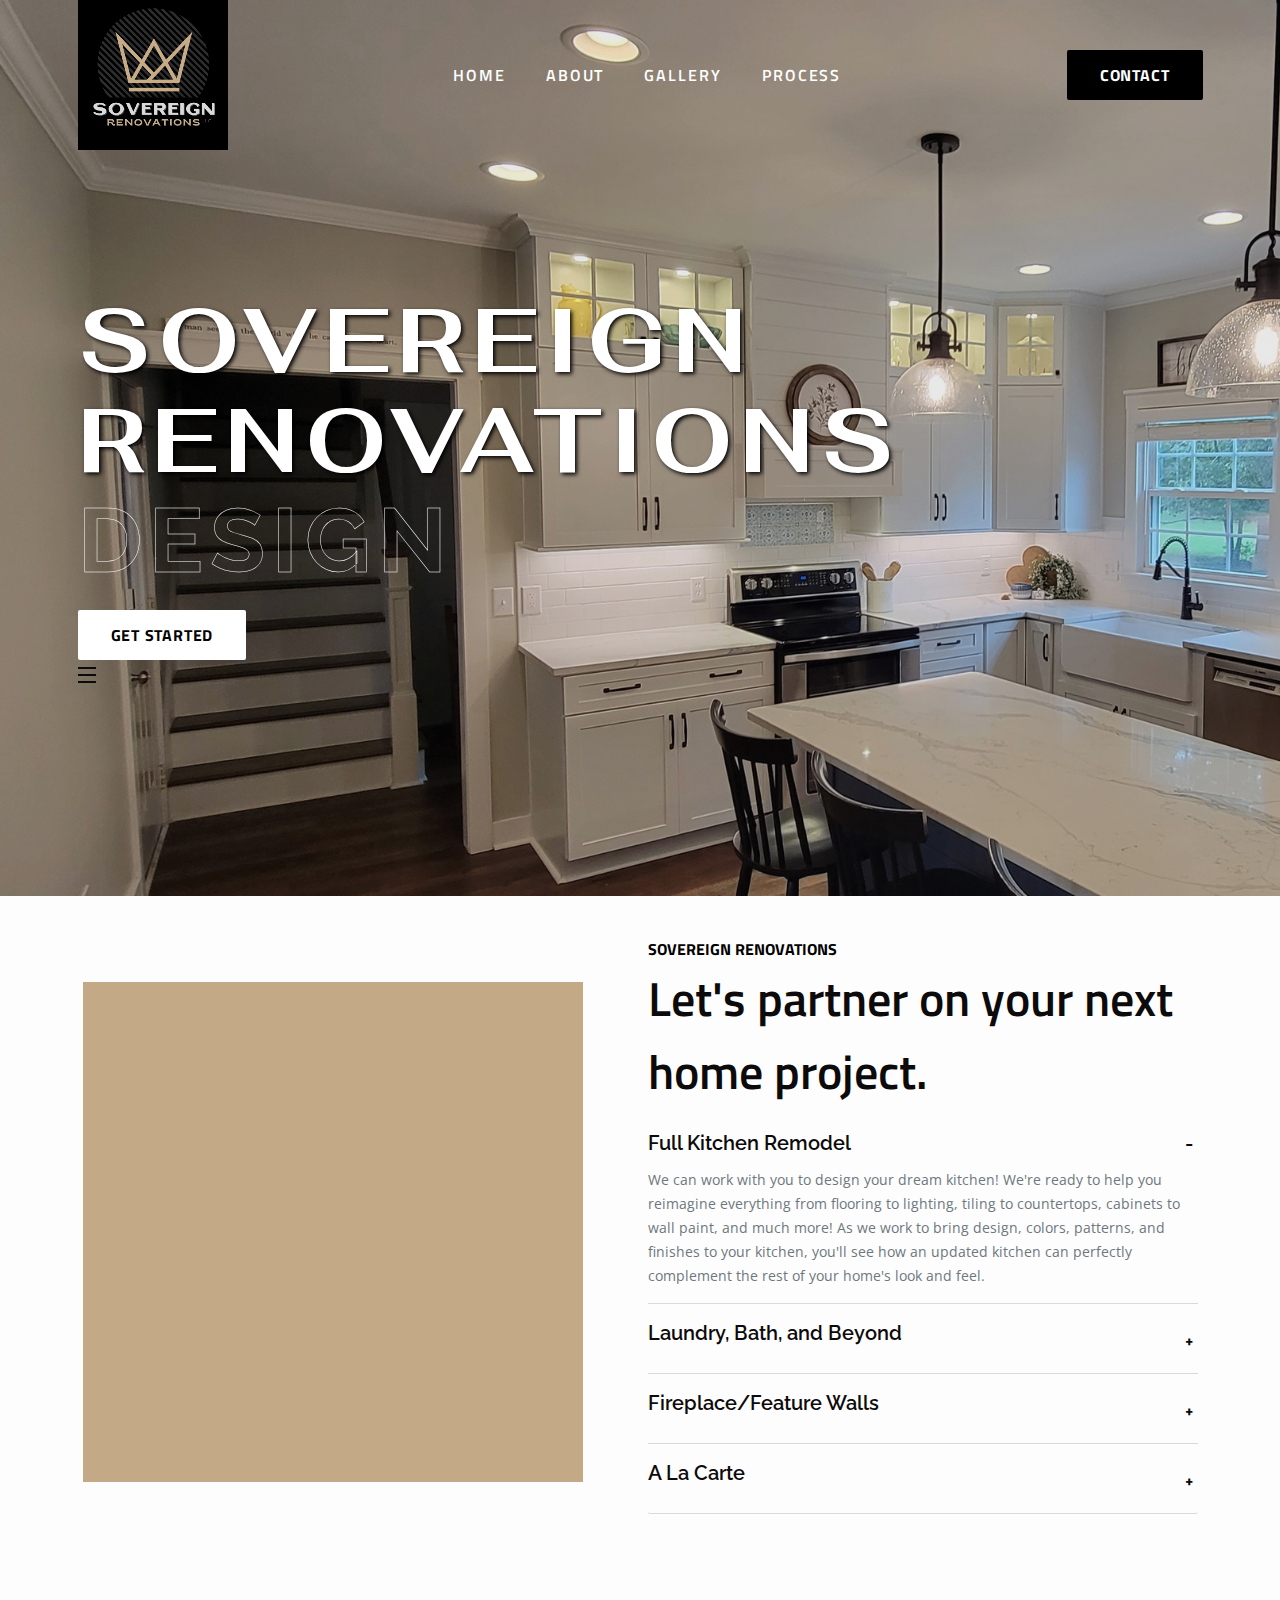
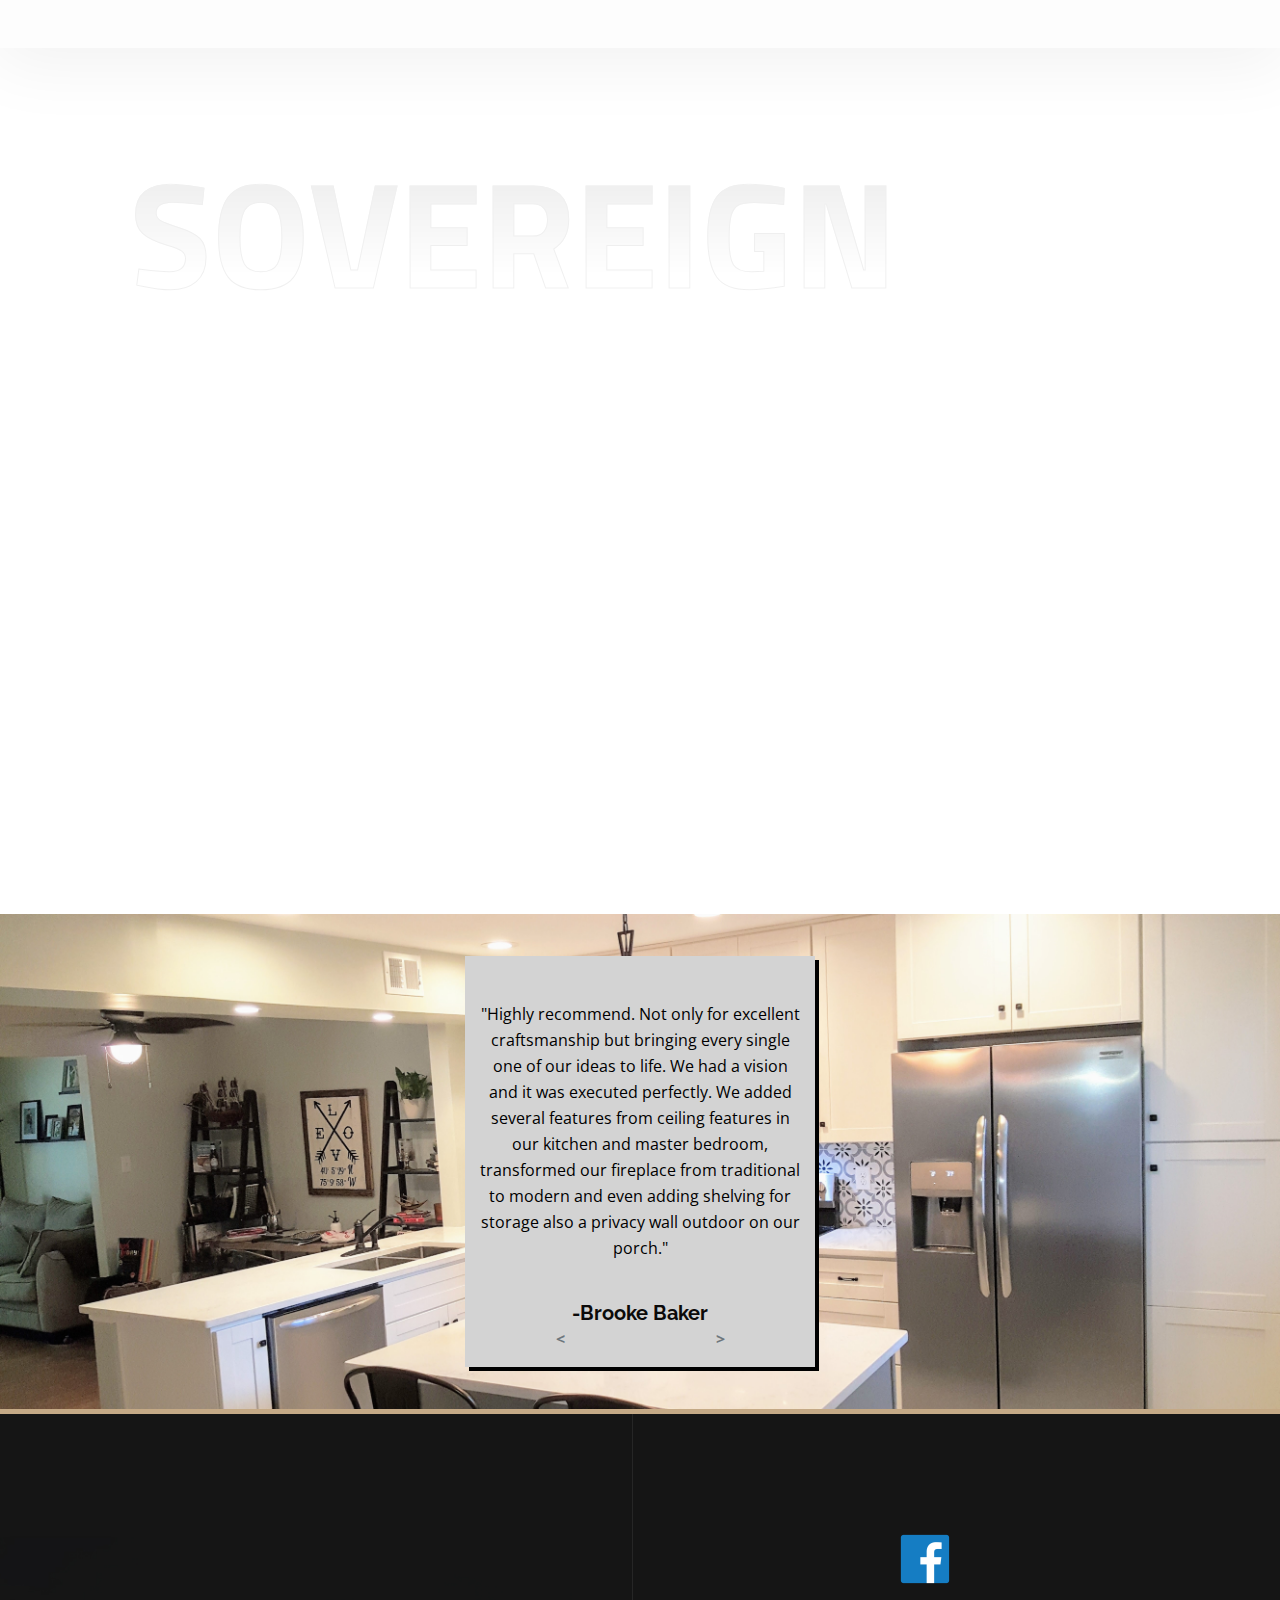
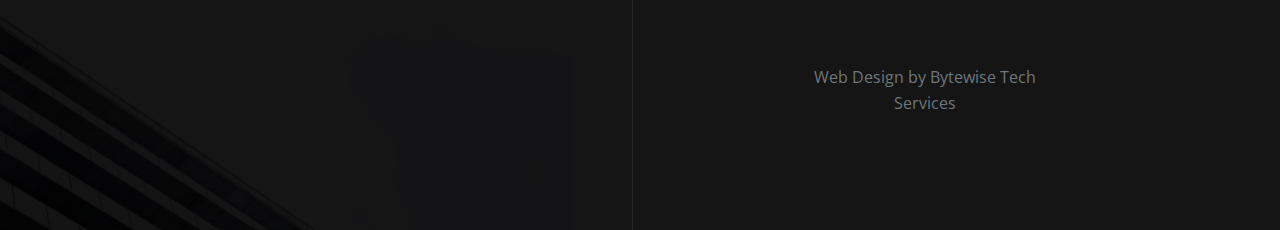
<file: index.html>
<!DOCTYPE html>
<html lang="en">

<head>
    <meta charset="UTF-8">
    <meta http-equiv="X-UA-Compatible" content="IE=edge">
    <meta name="viewport" content="width=device-width, initial-scale=1.0">
    <!-- favicon -->
    <link rel="shortcut icon" type="image/x-icon" href="assets/images/fav.png">
    <title>Sovereign Renovations</title>
    <!-- meta tags -->
    <meta name="viewport" content="width=device-width, initial-scale=1.0">
    <meta name="description" content="Sovereign Renovations specializes in transforming spaces and elevating homes. From full kitchen remodels to laundry and bath updates, feature walls, and customizable a la carte options, we partner with you to bring your dream home project to life.">
    <meta name="author" content="Sovereign Renovations">
    <meta property="og:site_name" content="Sovereign Renovations">
    <meta property="og:title" content="Sovereign Renovations: Transforming Kitchens, Elevating Homes">
    <meta property="og:description" content="Sovereign Renovations specializes in transforming spaces and elevating homes. From full kitchen remodels to laundry and bath updates, feature walls, and customizable a la carte options, we partner with you to bring your dream home project to life.">
    <meta property="og:type" content="website">
    <meta property="og:image" content="assets/images/sovereign/kitchen-renovations-logo-small.png">
    <meta property="og:locale" content="en_US">
    <meta name="theme-color" content="#0C0A0A">
    <!-- meta tags end -->
    <!-- fontawesome css -->
    <link rel="stylesheet" href="assets/css/plugins/fontawesome-5.css">
    <!-- fontawesome css -->
    <link rel="stylesheet" href="assets/css/plugins/swiper.css">
    <link rel="stylesheet" href="assets/css/plugins/aos.css">
    <link rel="stylesheet" href="assets/css/plugins/unicons.css">
    <link rel="stylesheet" href="assets/css/plugins/metismenu.css">
    <link rel="stylesheet" href="assets/css/plugins/hover-revel.css">
    <link rel="stylesheet" href="assets/css/plugins/timepickers.min.css">
    <!-- bootstrap css -->
    <link rel="stylesheet" href="assets/css/vendor/bootstrap.min.css">
    <!-- main css -->
    <link rel="stylesheet" href="assets/css/style.css">
    <link rel="stylesheet" href="assets/css/sovereign.css">
</head>

<body>

    <!-- header style two -->
    <!-- rts header three start -->
    <header class="header-three header--sticky">
        <div class="container">
            <div class="row">
                <div class="col-lg-12">
                    <div class="header-three-wrapper">
                        <div class="logo-area">
                            <a href="index.html" class="thumbnail">
                                <img src="assets/images/sovereign/kitchen-renovations-logo-small.png" alt="logo-area">
                            </a>
                            <a href="index.html" class="thumbnail-2">
                                <img src="assets/images/sovereign/kitchen-renovations-logo-small.png" alt="logo-area">
                            </a>
                        </div>
                        <!-- header style two -->
                        <!-- nav area start -->
                        <div class="main-nav-desk nav-area">
                            <nav>
                                <ul>
                                    <li class="menu-item">
                                        <a class="nav-item" href="index.html">Home</a>
                                    </li>
                                    <li class="menu-item">
                                        <a class="nav-item" href="about/about.html">About</a>
                                    </li>
                                    <li class="menu-item">
                                        <a class="nav-item" href="gallery/">Gallery</a>
                                    </li>
                                    <li class="menu-item">
                                        <a class="nav-item" href="process/process.html">Process</a>
                                    </li>
                                </ul>
                            </nav>
                        </div>
                        <!-- nav-area end -->
                        <!-- header style two End -->
                        <div class="rts-button-area">
                            <a href="contact/contact.html" class="rts-btn btn-seconday">Contact</a>
                            <div class="menu-area" id="menu-btn">
                                <svg xmlns="http://www.w3.org/2000/svg" width="18" height="16" viewBox="0 0 18 16" fill="none">
                                    <rect width="18" height="2" fill="#0C0A0A" />
                                    <rect y="7" width="18" height="2" fill="#0C0A0A" />
                                    <rect y="14" width="18" height="2" fill="#0C0A0A" />
                                </svg>
                            </div>
                        </div>
                    </div>
                </div>
            </div>
        </div>
    </header>
    <!-- rts header three end -->
    <div id="side-bar" class="side-bar header-three">
        <button class="close-icon-menu"><i class="far fa-times"></i></button>
        <!-- mobile menu area start -->
        <div class="mobile-menu d-block d-xl-none">
            <nav class="nav-main mainmenu-nav mt--30">
                <ul class="mainmenu" id="mobile-menu-active">
                    <li class="menu-item">
                        <a class="nav-item" href="index.html">Home</a>
                    </li>
                    <li class="menu-item">
                        <a class="nav-item" href="about/about.html">About</a>
                    </li>
                    <li class="menu-item">
                        <a class="nav-item" href="gallery/">Gallery</a>
                    </li>
                    <li class="menu-item">
                        <a class="nav-item" href="process/process.html">Process</a>
                    </li>
                    <li class="menu-item">
                        <a href="contact/contact.html" class="nav-item">Contact</a>
                    </li>
                </ul>
            </nav>
        </div>
        <!-- mobile menu area end -->
    </div>
    <!-- header style two End -->

    <!-- rts banner area -->
    <div class="rts-banner-three-area rts-section-gap heroSection">

        <div class="container pt--150 pb--90">
            <div class="row">
                <div class="banner-three-wrapper">
                    <!-- <span class="pre-title">Sovereign Renovations</span> -->
                    <h1 class="title">
                        <div class="banner-logo">
                            Sovereign<br>
                            Renovations<br>
                        </div>
                        <span class="strock" id="fullText">
                            Design
                        </span>
                    </h1>
                </div>
            </div>
            <div class="rts-button-area">
                <a href="contact/contact.html" class="rts-btn btn-seconday" id="getStarted">Get Started</a>
                <div class="menu-area" id="menu-btn">
                    <svg xmlns="http://www.w3.org/2000/svg" width="18" height="16" viewBox="0 0 18 16" fill="none">
                        <rect width="18" height="2" fill="#0C0A0A" />
                        <rect y="7" width="18" height="2" fill="#0C0A0A" />
                        <rect y="14" width="18" height="2" fill="#0C0A0A" />
                    </svg>
                </div>
            </div>
        </div>
        <!-- <div class="banner-image-area">
            <img src="assets/images/sovereign/kitchen-remodel-hero.png" alt="banner-image">
        </div> -->
    </div>
    <!-- rts banner area end -->
    <div id="services" class="rts-faq-area-three-start">
        <div class="container-2">
            <div class="row">
                <div class="col-lg-12">
                    <div class="faq-main-wrapper-three">
                        <div class="row align-items-center">
                            <div class="col-lg-6 pl--50 last-child">
                                <div class="thumbnail">
                                    <div class="reveal-item overflow-hidden aos-init">
                                        <div id="servicesCover" class="reveal-animation reveal-end reveal-primary aos aos-init" data-aos="reveal-end"></div>
                                        <img id="servicesImage" src="assets/images/sovereign/kitchen-remodel.jpg" alt="faq-area">
                                    </div>
                                </div>
                            </div>
                            <div class="col-lg-6 pr--50 first-child">
                                <span class="pre-title">Sovereign Renovations</span>
                                <h3 class="title-main">Let's partner on your next home project.</h3>
                                <div class="accordion-three" id="accordionExample">
                                    <div class="accordion-item">
                                        <h2 class="accordion-header" id="headingOne">
                                            <button id="kitchenRemodel" class="accordion-button" type="button" data-bs-toggle="collapse" data-bs-target="#collapseOne" aria-expanded="true" aria-controls="collapseOne">
                                                Full Kitchen Remodel
                                            </button>
                                        </h2>
                                        <div id="collapseOne" class="accordion-collapse collapse show" aria-labelledby="headingOne" data-bs-parent="#accordionExample">
                                            <div class="accordion-body">
                                                <p class="disc">We can work with you to design your dream kitchen! We&#39;re ready to help you reimagine everything from flooring to lighting, tiling to countertops, cabinets to wall paint,  and much more! As we work to bring design, colors, patterns, and finishes to your kitchen, you&#39;ll see how an updated kitchen can perfectly complement the rest of your home&#39;s look and feel.</p>
                                            </div>
                                        </div>
                                    </div>
                                    <div class="accordion-item">
                                        <h2 class="accordion-header" id="headingTwo">
                                            <button id="laundry-bath" class="accordion-button collapsed" type="button" data-bs-toggle="collapse" data-bs-target="#collapseTwo" aria-expanded="false" aria-controls="collapseTwo">
                                                Laundry, Bath, and Beyond
                                            </button>
                                        </h2>
                                        <div id="collapseTwo" class="accordion-collapse collapse" aria-labelledby="headingTwo" data-bs-parent="#accordionExample">
                                            <div class="accordion-body">
                                                <p class="disc">What better space to refresh than where you freshen up! With anything and everything from replacing that noisy contractor-grade fan to replacing your tub surround with a glass enclosed walk-in shower, we&#39;ll help you create your very own oasis.</p>
                                                <p class="disc">If you&#39;re looking for greater functionality in your laundry or mudroom, we&#39;re ready to rise to the challenge. We can customize drop zones for neatly stowing shoes, backpacks, and jackets, or add cabinets for even more storage and organization. </p>
                                            </div>
                                        </div>
                                    </div>
                                    <div class="accordion-item">
                                        <h2 class="accordion-header" id="headingThree">
                                            <button id="featureWall" class="accordion-button collapsed" type="button" data-bs-toggle="collapse" data-bs-target="#collapseThree" aria-expanded="false" aria-controls="collapseThree">
                                                Fireplace/Feature Walls
                                            </button>
                                        </h2>
                                        <div id="collapseThree" class="accordion-collapse collapse" aria-labelledby="headingThree" data-bs-parent="#accordionExample">
                                            <div class="accordion-body">
                                                <p class="disc">The fireplace wall is one of the most underrated spaces to redesign and update. It&#39;s a focal point yet so often overlooked. Let us help you design and finish that space with mediums such as tile, stone, or custom wood trim and mantel. In addition, we can help you spice up any wall with features like shiplap, barnwood, board and batten, and more.</p>
                                            </div>
                                        </div>
                                    </div>
                                    <div class="accordion-item">
                                        <h2 class="accordion-header" id="headingFour">
                                            <button id="aLaCarte" class="accordion-button collapsed" type="button" data-bs-toggle="collapse" data-bs-target="#collapseFour" aria-expanded="false" aria-controls="collapseFour">
                                                A La Carte
                                            </button>
                                        </h2>
                                        <div id="collapseFour" class="accordion-collapse collapse" aria-labelledby="headingFour" data-bs-parent="#accordionExample">
                                            <div class="accordion-body">
                                                <p class="disc">If a major renovation project is more than you want or need to undertake, consider a minor refresher! Pick and choose from lighting, countertops, flooring, paint, trim, or any other aspect of our tailored offerings. It doesn&#39;t take tearing everything out and starting over to update and beautify a room! While no project is too small, don&#39;t be surprised if you find yourself adding to the list– as we share ideas you&#39;ll want to begin exploring your home&#39;s potential for greater beauty and functionality!</p>
                                            </div>
                                        </div>
                                    </div>
                                </div>
                            </div>
                        </div>
                    </div>
                </div>
            </div>
        </div>
    </div>
    <!-- rts about area start -->
    <div class="rts-about-area rts-section-gap3" id="valueProp">
        <div class="container">
            <div class="row align-items-start">
                <div class="col-lg-7 pl--60 p-md-0">
                    <div class="about-three-wrapper">
                        <div class="title-three-left">
                            <div class="bg-title">
                                Sovereign
                            </div>
                            <span class="pre-title" data-sal="slide-up" data-sal-delay="100" data-sal-duration="800" style="display: block;">
                                Sovereign Renovations
                            </span>
                            <h3 class="title" data-sal="slide-up" data-sal-delay="100" data-sal-duration="800">
                                Transforming Kitchens <br>
                                Elevating Homes
                            </h3>
                        </div>
                        <div class="rts-tab-three-start" data-sal="slide-up" data-sal-delay="400" data-sal-duration="800">
                            <ul class="nav nav-tabs" id="myTab" role="tablist">
                                <li class="nav-item" role="presentation">
                                    <button class="nav-link active" id="home-tab" data-bs-toggle="tab" data-bs-target="#home-tab-pane" type="button" role="tab" aria-controls="home-tab-pane" aria-selected="true">Care</button>
                                </li>
                                <li class="nav-item" role="presentation">
                                    <button class="nav-link" id="profile-tab" data-bs-toggle="tab" data-bs-target="#profile-tab-pane" type="button" role="tab" aria-controls="profile-tab-pane" aria-selected="false">Quality</button>
                                </li>
                                <li class="nav-item" role="presentation">
                                    <button class="nav-link" id="contact-tab" data-bs-toggle="tab" data-bs-target="#contact-tab-pane" type="button" role="tab" aria-controls="contact-tab-pane" aria-selected="false">Character</button>
                                </li>
                            </ul>
                            <div class="tab-content" id="myTabContent">
                                <!-- ingle content tab -->
                                <div class="tab-pane fade show active" id="home-tab-pane" role="tabpanel" aria-labelledby="home-tab" tabindex="0">
                                    <div class="single-tab-content-three">
                                        <p class="disc">
                                            We care about people more than things. From our first conversation to the last checked box of the punchlist, you will matter more than anything else. Whether you know what you want or don&#39;t know where to start, we&#39;ll walk with you through every step of the process. 
                                        </p>
                                        <div class="list-wrapper">
                                            <div class="single">
                                            </div>
                                            <div class="single">
                                            </div>
                                        </div>
                                        <div class="valuePropCTAContainer">
                                            <a href="contact/contact.html" class="rts-btn btn-seconday">Contact Us</a> <a id="secondaryButton" href="gallery/index.html" class="rts-btn btn-seconday">Gallery</a>
                                        </div>
                                    </div>
                                </div>
                                <!-- ingle content tab end -->
                                <!-- ingle content tab -->
                                <div class="tab-pane fade" id="profile-tab-pane" role="tabpanel" aria-labelledby="profile-tab" tabindex="0">
                                    <div class="single-tab-content-three">
                                        <p class="disc">
                                            We&#39;re going to treat your home like it&#39;s ours. And when you invite us in to work in your home, we will share in stewarding it. Exceptional quality and work ethic are the ways we know to respect you and your home.
                                        </p>
                                        <div class="list-wrapper">
                                            <div class="single">
                                            </div>
                                            <div class="single">
                                            </div>
                                        </div>
                                        <div class="valuePropCTAContainer">
                                            <a href="contact/contact.html" class="rts-btn btn-seconday">Contact Us</a> <a id="secondaryButton" href="gallery/index.html" class="rts-btn btn-seconday">Gallery</a>
                                        </div>
                                    </div>
                                </div>
                                <!-- ingle content tab end -->
                                <!-- ingle content tab -->
                                <div class="tab-pane fade" id="contact-tab-pane" role="tabpanel" aria-labelledby="contact-tab" tabindex="0">
                                    <div class="single-tab-content-three">
                                        <p class="disc">
                                            We don&#39;t just think our work speaks for itself–we think our work speaks for us, too. How we do business, how we treat you, how we use our gifts, how we steward our resources and yours… These answers are rooted in our call and commitment to doing business with integrity and purpose.
                                        </p>
                                        <div class="list-wrapper">
                                            <div class="single">
                                            </div>
                                            <div class="single">
                                            </div>
                                        </div>
                                        <div class="valuePropCTAContainer">
                                            <a href="contact/contact.html" class="rts-btn btn-seconday">Contact Us</a> <a id="secondaryButton" href="gallery/index.html" class="rts-btn btn-seconday">Gallery</a>
                                        </div>
                                    </div>
                                </div>
                                <!-- ingle content tab end -->
                            </div>
                        </div>
                    </div>
                </div>
                <div class="col-lg-5">
                    <div class="about-image-thumbnail-3">
                        <img id="headshot" class="image-2" data-sal="slide-up" data-sal-delay="300" data-sal-duration="800" src="assets/images/sovereign/1f-transforming-kitchens.jpg" alt="about-image">
                        <img id="floatingLogo" class="image-1" data-sal="slide-up" data-sal-delay="100" data-sal-duration="800" src="assets/images/sovereign/kitchen-renovations-logo.png" alt="about-image">
                    </div>
                </div>
            </div>
        </div>
    </div>
    <!-- rts about area end -->
    <div class="testimonials">
        <div class="testimonialContainer">
            <div class="testimonial active">
                <p>"Highly recommend. Not only for excellent craftsmanship but bringing every single one of our ideas to life. We had a vision and it was executed perfectly. We added several features from ceiling features in our kitchen and master bedroom, transformed our fireplace from traditional to modern and even adding shelving for storage also a privacy wall outdoor on our porch."</p>
                <h6>-Brooke Baker</h6>
            </div>
            <div class="testimonial">
                <p>"Sovereign Renovations did an absolutely wonderful job with our house! We had a fireplace surround installed with a custom mantel that Greg built (beautiful!), and crown molding! 100% recommend. Everyone we worked with was kind, professional, and paid close attention to the work. We are so thankful!"</p>
                <h6>-Amanda Ntiros</h6>
            </div>
            <div class="testimonial">
                <p>"If you are looking for an amazing renovation company, look no further! Greg is not only a skilled craftsman, he is a terrific person! He is an excellent communicator and extremely dependable! Greg worked on both our kitchen reno and laundry room! Highly recommend Sovereign Renovations!"</p>
                <h6>-Stephanie de Jong</h6>
            </div>
            <div class="testimonial">
                <p>"Greg has been absolutely incredible to work with. He has turned my Pinterest inspirations into real life, while keeping everything affordable and high quality. I can’t say enough good things about him, and already have several more projects lined up with him. 10 out of 10 stars!"</p>
                <h6>-Pamela Singh</h6>
            </div>
            <div class="testimonial">
                <p>"Greg does amazing work! He built a farmhouse sideboard, redid cabinet trim, and a custom wood hood for me. Also, a custom coffee bar. Precise he is!! Thanks Greg!"</p>
                <h6>-Kim Schmidt</h6>
            </div>
            <div class="testimonial">
                <p>"Not only does Sovereign Renovations have great skill and attention to detail, but they also take pride and act with integrity in their work. We are so happy with our new kitchen and working with Sovereign Renovations was as easy and painless as possible."</p>
                <h6>-Anne Turcea</h6>
            </div>
            <div class="testimonial">
                <p>"We are so impressed with the work that Sovereign Renovations did in transforming our kitchen. From the initial design process to project completion, Greg and Ashley's creativity and attention to detail were second to none. We felt like the care and attention they gave to our job was just the same as if they were working on their own home. We're already dreaming of having them come back to transform more rooms in our home."</p>
                <h6>-Brian McDonald</h6>
            </div>
            <div class="controls">
                <div class="left"><</div>
                <div class="right">></div>
            </div>
        </div>
    </div>
    <!-- footer style three start -->
    <div class="rts-footer-area-start fooetr-bg-3">
        <div class="container">
            <div class="row">
                <div class="col-lg-6 col-md-12">
                    <div class="left-footer-wrapper-3 pt--120 pb--80">
                        <h3 class="title" data-sal="slide-up" data-sal-delay="150" data-sal-duration="800">
                            Let&#39;s Build Something <br>
                            Great Together!
                        </h3>
                        <div class="button-group-footer" data-sal="slide-up" data-sal-delay="350" data-sal-duration="800">
                            <a href="contact/contact.html" class="rts-btn btn-primary">Get started</a>
                        </div>
                    </div>
                </div>
                <div class="col-lg-6 col-md-12">
                    <div class="footerContainer right-footer-wrapper-3 pt--120 pb--80">
                        <div class="social">
                            <a href="https://www.facebook.com/SovereignRenovations" target="_blank"><img src="assets/images/sovereign/facebook.png" alt="Facebook Logo"></a>
                        </div>
                        <div id="web-design" class="col-lg-6 col-md-12">
                            <p><a class="hoverFilter" href="https://bytewisetechservices.com">Web Design</a> by Bytewise Tech Services</p>
                        </div>
                    </div>
                </div>
            </div>
        </div>
    </div>
    <!-- footer style three end -->


    <!-- header style two -->

    <!-- progress area start -->
    <div class="progress-wrap">
        <svg class="progress-circle svg-content" width="100%" height="100%" viewBox="-1 -1 102 102">
            <path d="M50,1 a49,49 0 0,1 0,98 a49,49 0 0,1 0,-98" style="transition: stroke-dashoffset 10ms linear 0s; stroke-dasharray: 307.919, 307.919; stroke-dashoffset: 307.919;"></path>
        </svg>
    </div>
    <!-- progress area end -->

    <div class="search-input-area">
        <div class="container">
            <div class="search-input-inner">
                <div class="input-div">
                    <input id="searchInput1" class="search-input" type="text" placeholder="Search by keyword or #">
                    <button><i class="far fa-search"></i></button>
                </div>
            </div>
        </div>
        <div id="close" class="search-close-icon"><i class="far fa-times"></i></div>
    </div>


    <div id="anywhere-home" class="">
    </div>

    <!-- pre loader start -->
    <div id="elevate-load">
        <div class="loader-wrapper">
            <div class="lds-ellipsis">
                <div></div>
                <div></div>
                <div></div>
                <div></div>
            </div>
        </div>
    </div>
    <!-- pre loader end -->


    <!-- jquery js -->
    <script src="assets/js/plugins/jquery.min.js"></script>
    <!-- jquery ui -->
    <script src="assets/js/vendor/jqueryui.js"></script>
    <!-- counter up -->
    <script src="assets/js/plugins/counter-up.js"></script>
    <script src="assets/js/plugins/swiper.js"></script>
    <!-- twinmax -->
    <script src="assets/js/vendor/twinmax.js"></script>
    <!-- split text js -->
    <script src="assets/js/vendor/split-text.js"></script>
    <!-- text plugins -->
    <script src="assets/js/plugins/text-plugins.js"></script>
    <!-- metismenu js -->
    <script src="assets/js/plugins/metismenu.js"></script>
    <!-- waypoint js -->
    <script src="assets/js/vendor/waypoint.js"></script>
    <!-- waw -->
    <script src="assets/js/vendor/waw.js"></script>
    <!-- aos js -->
    <script src="assets/js/plugins/aos.js"></script>
    <!-- jquery ui js -->
    <script src="assets/js/plugins/jquery-ui.js"></script>
    <!-- timepickers -->
    <script src="assets/js/plugins/jquery-timepicker.js"></script>
    <!-- sal animation -->
    <script src="assets/js/vendor/sal.min.js"></script>
    <!-- bootstrap JS -->
    <script src="assets/js/plugins/bootstrap.min.js"></script>
    <!-- easing JS -->
    <script src="assets/js/plugins/jquery-slideNav.js"></script>
    <!-- easing JS -->
    <script src="assets/js/plugins/hover-revel.js"></script>
    <!-- contact form js -->
    <script src="assets/js/plugins/contact-form.js"></script>
    <!-- main js -->
    <script src="assets/js/main.js"></script>
    <!-- swip image -->
    <script src="assets/js/plugins/swip-img.js"></script>
    <!-- header style two End -->
    <!-- Custom Javascript -->
    <script src="assets/js/sovereign.js"></script>
        <!-- Custom Javascript End -->
</body>

</html>
</file>
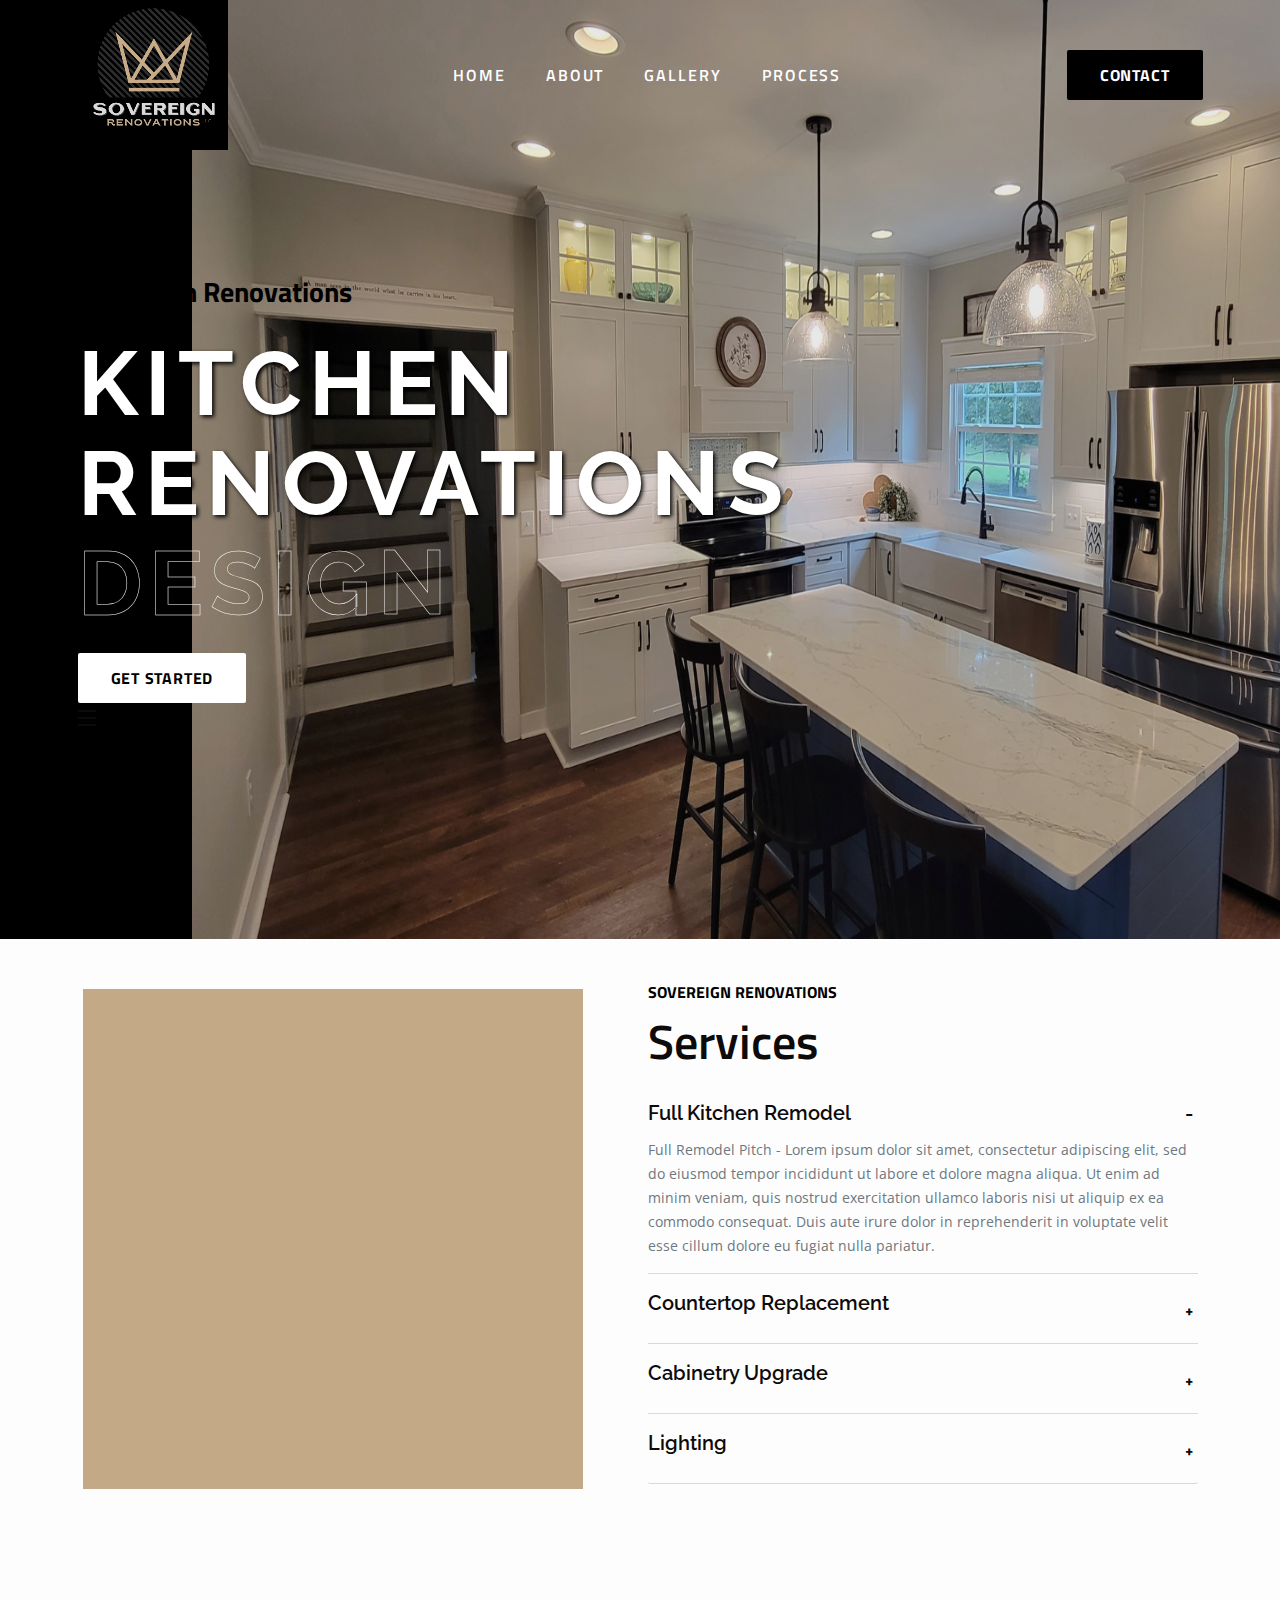
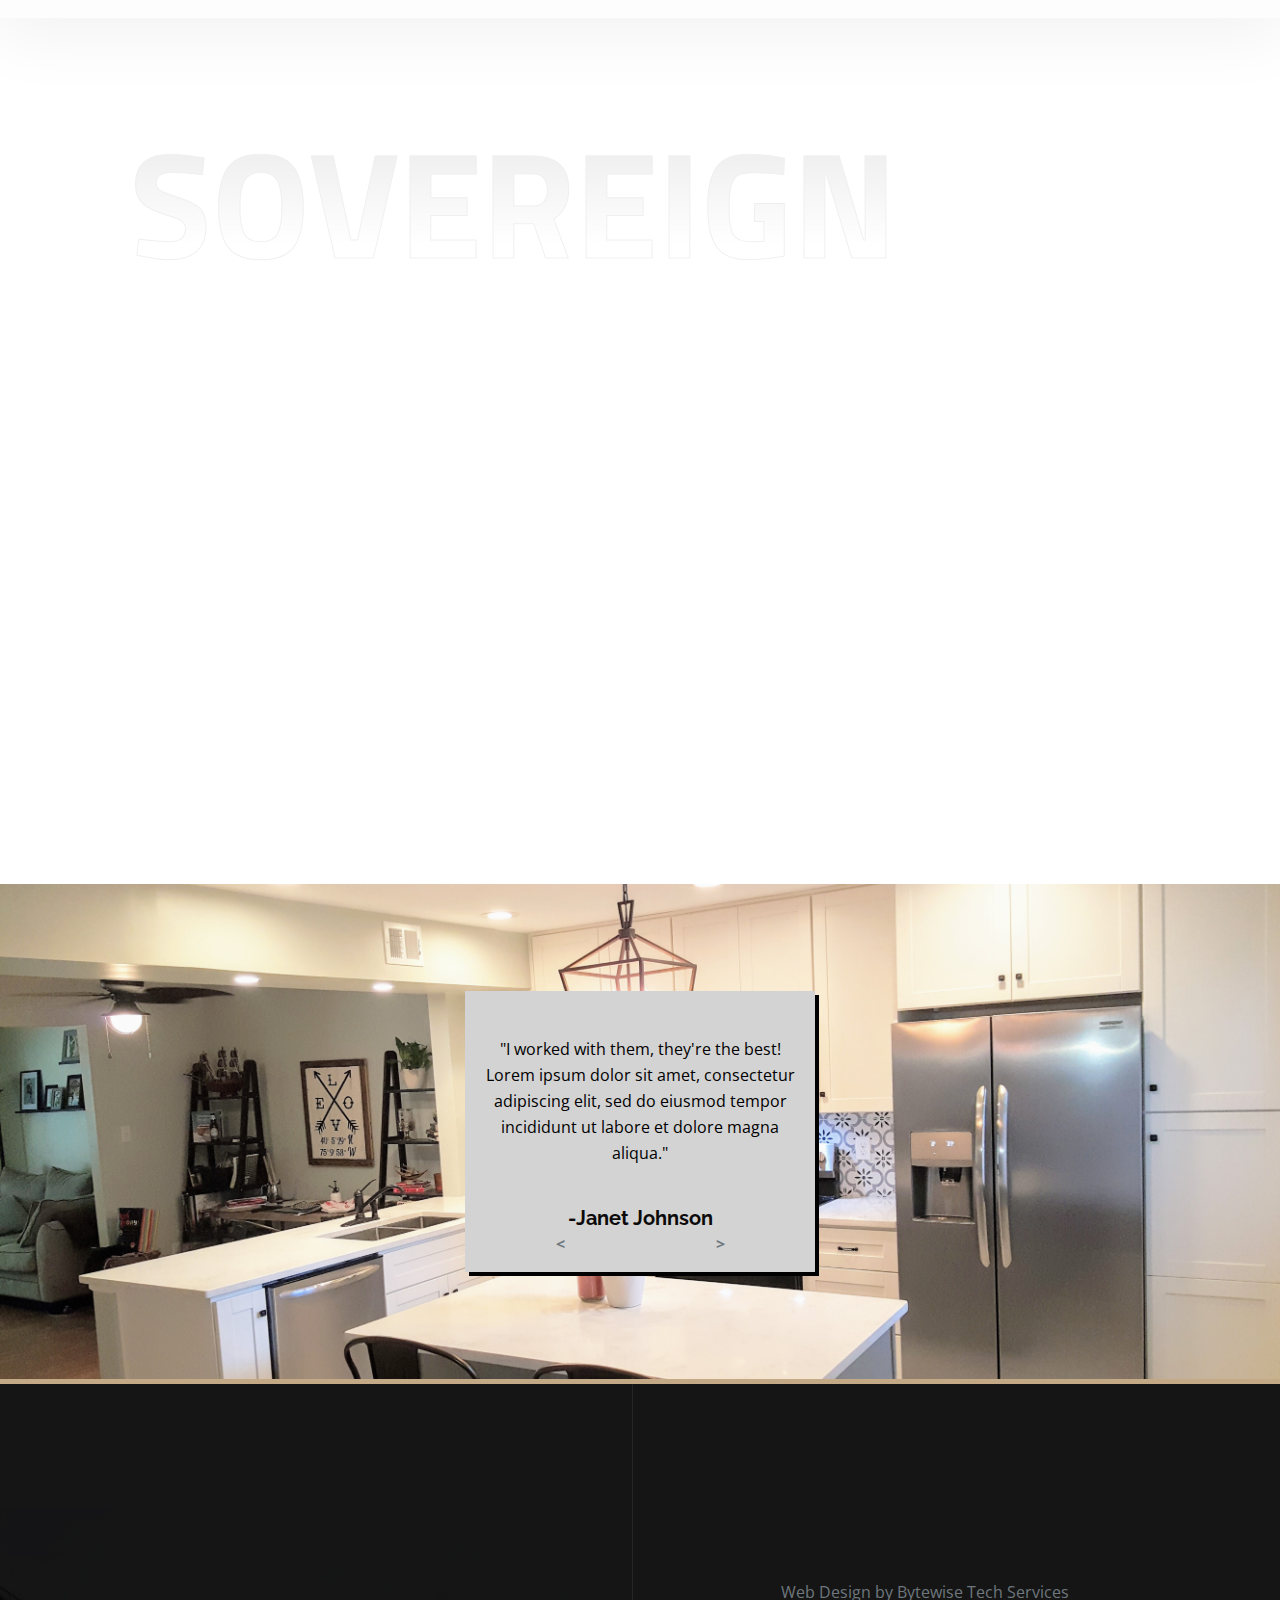
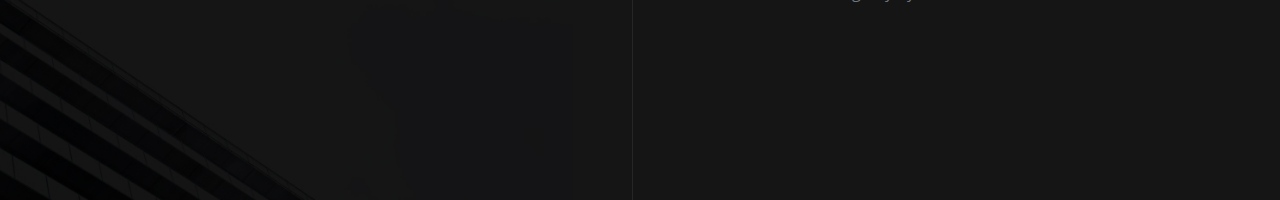
<file: index-three.html>
<!DOCTYPE html>
<html lang="en">

<head>
    <meta charset="UTF-8">
    <meta http-equiv="X-UA-Compatible" content="IE=edge">
    <meta name="viewport" content="width=device-width, initial-scale=1.0">
    <!-- favicon -->
    <link rel="shortcut icon" type="image/x-icon" href="assets/images/fav.png">
    <title>Elevate Renovation</title>

    <!-- fontawesome css -->
    <link rel="stylesheet" href="assets/css/plugins/fontawesome-5.css">
    <!-- fontawesome css -->
    <link rel="stylesheet" href="assets/css/plugins/swiper.css">
    <link rel="stylesheet" href="assets/css/plugins/aos.css">
    <link rel="stylesheet" href="assets/css/plugins/unicons.css">
    <link rel="stylesheet" href="assets/css/plugins/metismenu.css">
    <link rel="stylesheet" href="assets/css/plugins/hover-revel.css">
    <link rel="stylesheet" href="assets/css/plugins/timepickers.min.css">
    <!-- bootstrap css -->
    <link rel="stylesheet" href="assets/css/vendor/bootstrap.min.css">
    <!-- main css -->
    <link rel="stylesheet" href="assets/css/style.css">
    <link rel="stylesheet" href="assets/css/sovereign.css">
</head>

<body>

    <!-- header style two -->
    <!-- rts header three start -->
    <header class="header-three header--sticky">
        <div class="container">
            <div class="row">
                <div class="col-lg-12">
                    <div class="header-three-wrapper">
                        <div class="logo-area">
                            <a href="index.html" class="thumbnail">
                                <img src="assets/images/sovereign/kitchen-renovations-logo-small.png" alt="logo-area">
                            </a>
                            <a href="index.html" class="thumbnail-2">
                                <img src="assets/images/sovereign/kitchen-renovations-logo-small.png" alt="logo-area">
                            </a>
                        </div>
                        <!-- header style two -->
                        <!-- nav area start -->
                        <div class="main-nav-desk nav-area">
                            <nav>
                                <ul>
                                    <li class="menu-item">
                                        <a class="nav-item" href="index.html">Home</a>
                                    </li>
                                    <li class="menu-item">
                                        <a class="nav-item" href="about/about.html">About</a>
                                    </li>
                                    <li class="menu-item">
                                        <a class="nav-item" href="gallery/gallery.html">Gallery</a>
                                    </li>
                                    <li class="menu-item">
                                        <a class="nav-item" href="process/process.html">Process</a>
                                    </li>
                                </ul>
                            </nav>
                        </div>
                        <!-- nav-area end -->
                        <!-- header style two End -->
                        <div class="rts-button-area">
                            <a href="contact/contact.html" class="rts-btn btn-seconday">Contact</a>
                            <div class="menu-area" id="menu-btn">
                                <svg xmlns="http://www.w3.org/2000/svg" width="18" height="16" viewBox="0 0 18 16" fill="none">
                                    <rect width="18" height="2" fill="#0C0A0A" />
                                    <rect y="7" width="18" height="2" fill="#0C0A0A" />
                                    <rect y="14" width="18" height="2" fill="#0C0A0A" />
                                </svg>
                            </div>
                        </div>
                    </div>
                </div>
            </div>
        </div>
    </header>
    <!-- rts header three end -->

    <div id="side-bar" class="side-bar header-three">
        <button class="close-icon-menu"><i class="far fa-times"></i></button>
        <!-- inner menu area desktop start -->
        <div class="inner-main-wrapper-desk">
            <div class="thumbnail">
                <img src="assets/images/banner/04.jpg" alt="elevate">
            </div>
            <div class="inner-content">
                <h4 class="title">We Build Building and Great Constructive Homes.</h4>
                <p class="disc">
                    We successfully cope with tasks of varying complexity, provide long-term guarantees and regularly master new technologies.
                </p>
                <div class="footer">
                    <h4 class="title">Got a project in mind?</h4>
                    <a href="contact.html" class="rts-btn btn-seconday">Let's talk</a>
                </div>
            </div>
        </div>
        <!-- mobile menu area start -->
        <div class="mobile-menu d-block d-xl-none">
            <nav class="nav-main mainmenu-nav mt--30">
                <ul class="mainmenu" id="mobile-menu-active">
                    <li class="has-droupdown">
                        <a href="#" class="main">Home</a>
                        <ul class="submenu">
                            <a href="#" class="tag">Multipage</a>
                            <li><a class="mobile-menu-link" href="index.html">Main Construction</a></li>
                            <li><a class="mobile-menu-link" href="index-two.html">Construction Home</a></li>
                            <li><a class="mobile-menu-link" href="index-three.html">Renovation Home</a></li>
                            <li><a class="mobile-menu-link" href="index-four.html">Construction Home</a></li>
                            <li><a class="mobile-menu-link" href="index-five.html">Construction Home</a></li>
                            <li><a class="mobile-menu-link" href="index-six.html">Renovation Home</a></li>
                            <li><a class="mobile-menu-link" href="index-seven.html">Engineering Home</a></li>
                            <li><a class="mobile-menu-link" href="index-eight.html">Handyman Home</a></li>
                            <li><a class="mobile-menu-link" href="index-nine.html">Industrial Home</a></li>
                        </ul>
                        <ul class="submenu">
                            <a href="#" class="tag">Onepage</a>
                            <li><a class="mobile-menu-link" href="onepage-one.html">Main Construction Onepage</a></li>
                            <li><a class="mobile-menu-link" href="onepage-two.html">Construction Onepage</a></li>
                            <li><a class="mobile-menu-link" href="onepage-three.html">Renovation Onepage</a></li>
                            <li><a class="mobile-menu-link" href="onepage-four.html">Construction Onepage</a></li>
                            <li><a class="mobile-menu-link" href="onepage-five.html">Construction Onepage</a></li>
                            <li><a class="mobile-menu-link" href="onepage-six.html">Renovation Onepage</a></li>
                            <li><a class="mobile-menu-link" href="onepage-eight.html">Handyman Onepage</a></li>
                            <li><a class="mobile-menu-link" href="onepage-seven.html">Engineering Onepage</a></li>
                            <li><a class="mobile-menu-link" href="onepage-nine.html">Industrial Onepage</a></li>
                        </ul>
                    </li>
                    <li class="has-droupdown">
                        <a href="#" class="main">Pages</a>
                        <ul class="submenu">
                            <li class="has-droupdown third-lvl">
                                <a class="main" href="#">Who We Are</a>
                                <ul class="submenu-third-lvl">
                                    <li><a href="about.html"></a>About Us</li>
                                    <li><a href="vision.html"></a>Vision</li>
                                    <li><a href="careers.html"></a>Careers</li>
                                    <li><a href="safety.html"></a>Safety</li>
                                    <li><a href="sustainability.html"></a>Sustainability</li>
                                </ul>
                            </li>
                            <li><a class="mobile-menu-link" href="company-story.html">Our History</a></li>
                            <li><a class="mobile-menu-link" href="team.html">Team</a></li>
                            <li><a class="mobile-menu-link" href="team-details.html">Team Details</a></li>
                            <li><a class="mobile-menu-link" href="appoinment.html">Appoinment</a></li>
                            <li><a class="mobile-menu-link" href="404.html">Error 404</a></li>
                            <li class="has-droupdown third-lvl">
                                <a class="main" href="#">Shop</a>
                                <ul class="submenu-third-lvl">
                                    <li><a href="shop.html"></a>Shop</li>
                                    <li><a href="single-product.html"></a>Single Product</li>
                                    <li><a href="cart.html"></a>Cart</li>
                                    <li><a href="checkout.html"></a>Checkout</li>
                                    <li><a href="account.html"></a>Account</li>
                                </ul>
                            </li>
                        </ul>
                    </li>
                    <li class="has-droupdown">
                        <a href="#" class="main">Services</a>
                        <ul class="submenu">
                            <li><a class="mobile-menu-link" href="service.html">Service</a></li>
                            <li><a class="mobile-menu-link" href="service-details.html">Service Details</a></li>
                        </ul>
                    </li>
                    <li class="has-droupdown">
                        <a href="#" class="main">Portfolio</a>
                        <ul class="submenu">
                            <li><a class="mobile-menu-link" href="project.html">Project</a></li>
                            <li><a class="mobile-menu-link" href="project-details.html">Project Details</a></li>
                        </ul>
                    </li>
                    <li class="has-droupdown">
                        <a href="#" class="main">Blog</a>
                        <ul class="submenu">
                            <li><a class="mobile-menu-link" href="blog-list.html">Blog List</a></li>
                            <li><a class="mobile-menu-link" href="blog-grid.html">Blog Grid</a></li>
                            <li><a class="mobile-menu-link" href="blog-details.html">Blog Details</a></li>
                        </ul>
                    </li>
                    <li>
                        <a href="contactus.html" class="main">Contact Us</a>
                    </li>
                </ul>
            </nav>

            <div class="social-wrapper-one">
                <ul>
                    <li>
                        <a href="#">
                            <i class="fa-brands fa-facebook-f"></i>
                        </a>
                    </li>
                    <li>
                        <a href="#">
                            <i class="fa-brands fa-twitter"></i>
                        </a>
                    </li>
                    <li>
                        <a href="#">
                            <i class="fa-brands fa-youtube"></i>
                        </a>
                    </li>
                    <li>
                        <a href="#">
                            <i class="fa-brands fa-linkedin-in"></i>
                        </a>
                    </li>
                </ul>
            </div>
        </div>
        <!-- mobile menu area end -->
    </div>
    <!-- header style two End -->

    <!-- rts banner area -->
    <div class="rts-banner-three-area rts-section-gap">

        <div class="container pt--150 pb--90">
            <div class="row">
                <div class="banner-three-wrapper">
                    <span class="pre-title">Sovereign Renovations</span>
                    <h1 class="title">
                        Kitchen<br>
                        Renovations<br>
                        <span class="strock" id="fullText">
                            Design
                        </span>
                    </h1>
                </div>
            </div>
            <div class="rts-button-area">
                <a href="contact.html" class="rts-btn btn-seconday" id="getStarted">Get Started</a>
                <div class="menu-area" id="menu-btn">
                    <svg xmlns="http://www.w3.org/2000/svg" width="18" height="16" viewBox="0 0 18 16" fill="none">
                        <rect width="18" height="2" fill="#0C0A0A" />
                        <rect y="7" width="18" height="2" fill="#0C0A0A" />
                        <rect y="14" width="18" height="2" fill="#0C0A0A" />
                    </svg>
                </div>
            </div>
        </div>
        <div class="banner-image-area">
            <img src="assets/images/sovereign/kitchen-remodel-hero.png" alt="banner-image">
        </div>
    </div>
    <!-- rts banner area end -->
    <div id="services" class="rts-faq-area-three-start">
        <div class="container-2">
            <div class="row">
                <div class="col-lg-12">
                    <div class="faq-main-wrapper-three">
                        <div class="row align-items-center">
                            <div class="col-lg-6 pl--50 last-child">
                                <div class="thumbnail">
                                    <div class="reveal-item overflow-hidden aos-init">
                                        <div id="servicesCover" class="reveal-animation reveal-end reveal-primary aos aos-init" data-aos="reveal-end"></div>
                                        <img id="servicesImage" src="assets/images/sovereign/kitchen-remodel.jpg" alt="faq-area">
                                    </div>
                                </div>
                            </div>
                            <div class="col-lg-6 pr--50 first-child">
                                <span class="pre-title">Sovereign Renovations</span>
                                <h3 class="title-main">Services</h3>
                                <div class="accordion-three" id="accordionExample">
                                    <div class="accordion-item">
                                        <h2 class="accordion-header" id="headingOne">
                                            <button id="kitchenRemodel" class="accordion-button" type="button" data-bs-toggle="collapse" data-bs-target="#collapseOne" aria-expanded="true" aria-controls="collapseOne">
                                                Full Kitchen Remodel
                                            </button>
                                        </h2>
                                        <div id="collapseOne" class="accordion-collapse collapse show" aria-labelledby="headingOne" data-bs-parent="#accordionExample">
                                            <div class="accordion-body">
                                                <p class="disc">Full Remodel Pitch - Lorem ipsum dolor sit amet, consectetur adipiscing elit, sed do eiusmod tempor incididunt ut labore et dolore magna aliqua. Ut enim ad minim veniam, quis nostrud exercitation ullamco laboris nisi ut aliquip ex ea commodo consequat. Duis aute irure dolor in reprehenderit in voluptate velit esse cillum dolore eu fugiat nulla pariatur.</p>
                                            </div>
                                        </div>
                                    </div>
                                    <div class="accordion-item">
                                        <h2 class="accordion-header" id="headingTwo">
                                            <button id="countertop" class="accordion-button collapsed" type="button" data-bs-toggle="collapse" data-bs-target="#collapseTwo" aria-expanded="false" aria-controls="collapseTwo">
                                                Countertop Replacement
                                            </button>
                                        </h2>
                                        <div id="collapseTwo" class="accordion-collapse collapse" aria-labelledby="headingTwo" data-bs-parent="#accordionExample">
                                            <div class="accordion-body">
                                                <p class="disc">Countertop Pitch - Lorem ipsum dolor sit amet, consectetur adipiscing elit, sed do eiusmod tempor incididunt ut labore et dolore magna aliqua. Ut enim ad minim veniam, quis nostrud exercitation ullamco laboris nisi ut aliquip ex ea commodo consequat. Duis aute irure dolor in reprehenderit in voluptate velit esse cillum dolore eu fugiat nulla pariatur.</p>
                                            </div>
                                        </div>
                                    </div>
                                    <div class="accordion-item">
                                        <h2 class="accordion-header" id="headingThree">
                                            <button id="cabinetry" class="accordion-button collapsed" type="button" data-bs-toggle="collapse" data-bs-target="#collapseThree" aria-expanded="false" aria-controls="collapseThree">
                                                Cabinetry Upgrade
                                            </button>
                                        </h2>
                                        <div id="collapseThree" class="accordion-collapse collapse" aria-labelledby="headingThree" data-bs-parent="#accordionExample">
                                            <div class="accordion-body">
                                                <p class="disc">Cabinet Pitch - Lorem ipsum dolor sit amet, consectetur adipiscing elit, sed do eiusmod tempor incididunt ut labore et dolore magna aliqua. Ut enim ad minim veniam, quis nostrud exercitation ullamco laboris nisi ut aliquip ex ea commodo consequat. Duis aute irure dolor in reprehenderit in voluptate velit esse cillum dolore eu fugiat nulla pariatur.</p>
                                            </div>
                                        </div>
                                    </div>
                                    <div class="accordion-item">
                                        <h2 class="accordion-header" id="headingFour">
                                            <button id="lighting" class="accordion-button collapsed" type="button" data-bs-toggle="collapse" data-bs-target="#collapseFour" aria-expanded="false" aria-controls="collapseFour">
                                                Lighting
                                            </button>
                                        </h2>
                                        <div id="collapseFour" class="accordion-collapse collapse" aria-labelledby="headingFour" data-bs-parent="#accordionExample">
                                            <div class="accordion-body">
                                                <p class="disc">Lighting Pitch - Lorem ipsum dolor sit amet, consectetur adipiscing elit, sed do eiusmod tempor incididunt ut labore et dolore magna aliqua. Ut enim ad minim veniam, quis nostrud exercitation ullamco laboris nisi ut aliquip ex ea commodo consequat. Duis aute irure dolor in reprehenderit in voluptate velit esse cillum dolore eu fugiat nulla pariatur.</p>
                                            </div>
                                        </div>
                                    </div>
                                </div>
                            </div>
                        </div>
                    </div>
                </div>
            </div>
        </div>
    </div>
    <!-- rts about area start -->
    <div class="rts-about-area rts-section-gap3" id="valueProp">
        <div class="container">
            <div class="row align-items-start">
                <div class="col-lg-7 pl--60 p-md-0">
                    <div class="about-three-wrapper">
                        <div class="title-three-left">
                            <div class="bg-title">
                                Sovereign
                            </div>
                            <span class="pre-title" data-sal="slide-up" data-sal-delay="100" data-sal-duration="800" style="display: block;">
                                Sovereign Renovations
                            </span>
                            <h3 class="title" data-sal="slide-up" data-sal-delay="100" data-sal-duration="800">
                                Transforming Kitchens <br>
                                Elevating Homes
                            </h3>
                        </div>
                        <div class="rts-tab-three-start" data-sal="slide-up" data-sal-delay="400" data-sal-duration="800">
                            <ul class="nav nav-tabs" id="myTab" role="tablist">
                                <li class="nav-item" role="presentation">
                                    <button class="nav-link active" id="home-tab" data-bs-toggle="tab" data-bs-target="#home-tab-pane" type="button" role="tab" aria-controls="home-tab-pane" aria-selected="true">Value Prop 1</button>
                                </li>
                                <li class="nav-item" role="presentation">
                                    <button class="nav-link" id="profile-tab" data-bs-toggle="tab" data-bs-target="#profile-tab-pane" type="button" role="tab" aria-controls="profile-tab-pane" aria-selected="false">Value Prop 2</button>
                                </li>
                                <li class="nav-item" role="presentation">
                                    <button class="nav-link" id="contact-tab" data-bs-toggle="tab" data-bs-target="#contact-tab-pane" type="button" role="tab" aria-controls="contact-tab-pane" aria-selected="false">Value Prop 3</button>
                                </li>
                            </ul>
                            <div class="tab-content" id="myTabContent">
                                <!-- ingle content tab -->
                                <div class="tab-pane fade show active" id="home-tab-pane" role="tabpanel" aria-labelledby="home-tab" tabindex="0">
                                    <div class="single-tab-content-three">
                                        <p class="disc">
                                            Value proposition explained on this line and <br> summarized by the points below.
                                        </p>
                                        <div class="list-wrapper">
                                            <div class="single">
                                                <ul>
                                                    <li>Great Quality Service</li>
                                                    <li>Professional Work Skills</li>
                                                </ul>
                                            </div>
                                            <div class="single">
                                                <ul>
                                                    <li>Great Quality Service</li>
                                                    <li>Professional Work Skills</li>
                                                </ul>
                                            </div>
                                        </div>
                                        <div class="valuePropCTAContainer">
                                            <a href="#" class="rts-btn btn-seconday">Contact Us</a> <a id="secondaryButton" href="#" class="rts-btn btn-seconday">Gallery</a>
                                        </div>
                                    </div>
                                </div>
                                <!-- ingle content tab end -->
                                <!-- ingle content tab -->
                                <div class="tab-pane fade" id="profile-tab-pane" role="tabpanel" aria-labelledby="profile-tab" tabindex="0">
                                    <div class="single-tab-content-three">
                                        <p class="disc">
                                            Uniquely repurpose client-centered imperatives without distinctive products <br> leverage existing fully researched.
                                        </p>
                                        <div class="list-wrapper">
                                            <div class="single">
                                                <ul>
                                                    <li>Great Quality Service</li>
                                                    <li>Professional Work Skills</li>
                                                </ul>
                                            </div>
                                            <div class="single">
                                                <ul>
                                                    <li>Great Quality Service</li>
                                                    <li>Professional Work Skills</li>
                                                </ul>
                                            </div>
                                        </div>
                                        <div class="valuePropCTAContainer">
                                            <a href="#" class="rts-btn btn-seconday">Contact Us</a> <a id="secondaryButton" href="#" class="rts-btn btn-seconday">Gallery</a>
                                        </div>
                                    </div>
                                </div>
                                <!-- ingle content tab end -->
                                <!-- ingle content tab -->
                                <div class="tab-pane fade" id="contact-tab-pane" role="tabpanel" aria-labelledby="contact-tab" tabindex="0">
                                    <div class="single-tab-content-three">
                                        <p class="disc">
                                            Uniquely repurpose client-centered imperatives without distinctive products <br> leverage existing fully researched.
                                        </p>
                                        <div class="list-wrapper">
                                            <div class="single">
                                                <ul>
                                                    <li>Great Quality Service</li>
                                                    <li>Professional Work Skills</li>
                                                </ul>
                                            </div>
                                            <div class="single">
                                                <ul>
                                                    <li>Great Quality Service</li>
                                                    <li>Professional Work Skills</li>
                                                </ul>
                                            </div>
                                        </div>
                                        <div class="valuePropCTAContainer">
                                            <a href="#" class="rts-btn btn-seconday">Contact Us</a> <a id="secondaryButton" href="#" class="rts-btn btn-seconday">Gallery</a>
                                        </div>
                                    </div>
                                </div>
                                <!-- ingle content tab end -->
                            </div>
                        </div>
                    </div>
                </div>
                <div class="col-lg-5">
                    <div class="about-image-thumbnail-3">
                        <img id="headshot" class="image-2" data-sal="slide-up" data-sal-delay="300" data-sal-duration="800" src="assets/images/sovereign/kitchen-renovation-expert.jpg" alt="about-image">
                        <img id="floatingLogo" class="image-1" data-sal="slide-up" data-sal-delay="100" data-sal-duration="800" src="assets/images/sovereign/kitchen-renovations-logo.png" alt="about-image">
                    </div>
                </div>
            </div>
        </div>
    </div>
    <!-- rts about area end -->
    <div class="testimonials">
        <div class="testimonialContainer">
            <div class="testimonial active">
                <p>"I worked with them, they're the best! Lorem ipsum dolor sit amet, consectetur adipiscing elit, sed do eiusmod tempor incididunt ut labore et dolore magna aliqua."</p>
                <h6>-Janet Johnson</h6>
            </div>
            <div class="testimonial">
                <p>"Their work is really good! Lorem ipsum dolor sit amet, consectetur adipiscing elit, sed do eiusmod tempor incididunt ut labore et dolore magna aliqua."</p>
                <h6>-Anna Jo</h6>
            </div>
            <div class="testimonial">
                <p>"They solved all my problems! Lorem ipsum dolor sit amet, consectetur adipiscing elit, sed do eiusmod tempor incididunt ut labore et dolore magna aliqua."</p>
                <h6>-Stoic the Vast</h6>
            </div>
            <div class="controls">
                <div class="left"><</div>
                <div class="right">></div>
            </div>
        </div>
    </div>
    <!-- footer style three start -->
    <div class="rts-footer-area-start fooetr-bg-3">
        <div class="container">
            <div class="row">
                <div class="col-lg-6 col-md-12">
                    <div class="left-footer-wrapper-3 pt--120 pb--80">
                        <h3 class="title" data-sal="slide-up" data-sal-delay="150" data-sal-duration="800">
                            Let's Build Something <br>
                            Great Together!
                        </h3>
                        <div class="button-group-footer" data-sal="slide-up" data-sal-delay="350" data-sal-duration="800">
                            <a href="#" class="rts-btn btn-primary">Get started</a>
                        </div>
                    </div>
                </div>
                <div id="web-design" class="col-lg-6 col-md-12">
                    <p><a class="hoverFilter" href="https://bytewisetechservices.com">Web Design</a> by Bytewise Tech Services</p>
                </div>
            </div>
        </div>
    </div>
    <!-- footer style three end -->


    <!-- header style two -->

    <!-- progress area start -->
    <div class="progress-wrap">
        <svg class="progress-circle svg-content" width="100%" height="100%" viewBox="-1 -1 102 102">
            <path d="M50,1 a49,49 0 0,1 0,98 a49,49 0 0,1 0,-98" style="transition: stroke-dashoffset 10ms linear 0s; stroke-dasharray: 307.919, 307.919; stroke-dashoffset: 307.919;"></path>
        </svg>
    </div>
    <!-- progress area end -->

    <div class="search-input-area">
        <div class="container">
            <div class="search-input-inner">
                <div class="input-div">
                    <input id="searchInput1" class="search-input" type="text" placeholder="Search by keyword or #">
                    <button><i class="far fa-search"></i></button>
                </div>
            </div>
        </div>
        <div id="close" class="search-close-icon"><i class="far fa-times"></i></div>
    </div>


    <div id="anywhere-home" class="">
    </div>

    <!-- pre loader start -->
    <div id="elevate-load">
        <div class="loader-wrapper">
            <div class="lds-ellipsis">
                <div></div>
                <div></div>
                <div></div>
                <div></div>
            </div>
        </div>
    </div>
    <!-- pre loader end -->


    <!-- jquery js -->
    <script src="assets/js/plugins/jquery.min.js"></script>
    <!-- jquery ui -->
    <script src="assets/js/vendor/jqueryui.js"></script>
    <!-- counter up -->
    <script src="assets/js/plugins/counter-up.js"></script>
    <script src="assets/js/plugins/swiper.js"></script>
    <!-- twinmax -->
    <script src="assets/js/vendor/twinmax.js"></script>
    <!-- split text js -->
    <script src="assets/js/vendor/split-text.js"></script>
    <!-- text plugins -->
    <script src="assets/js/plugins/text-plugins.js"></script>
    <!-- metismenu js -->
    <script src="assets/js/plugins/metismenu.js"></script>
    <!-- waypoint js -->
    <script src="assets/js/vendor/waypoint.js"></script>
    <!-- waw -->
    <script src="assets/js/vendor/waw.js"></script>
    <!-- aos js -->
    <script src="assets/js/plugins/aos.js"></script>
    <!-- jquery ui js -->
    <script src="assets/js/plugins/jquery-ui.js"></script>
    <!-- timepickers -->
    <script src="assets/js/plugins/jquery-timepicker.js"></script>
    <!-- sal animation -->
    <script src="assets/js/vendor/sal.min.js"></script>
    <!-- bootstrap JS -->
    <script src="assets/js/plugins/bootstrap.min.js"></script>
    <!-- easing JS -->
    <script src="assets/js/plugins/jquery-slideNav.js"></script>
    <!-- easing JS -->
    <script src="assets/js/plugins/hover-revel.js"></script>
    <!-- contact form js -->
    <script src="assets/js/plugins/contact-form.js"></script>
    <!-- main js -->
    <script src="assets/js/main.js"></script>
    <!-- swip image -->
    <script src="assets/js/plugins/swip-img.js"></script>
    <!-- header style two End -->
    <!-- Custom Javascript -->
    <script src="assets/js/sovereign.js"></script>
        <!-- Custom Javascript End -->
</body>

</html>
</file>
<file: assets/css/plugins/unicons.css>
@font-face {
    font-family: 'unicons';
    src: url('https://s3-us-west-2.amazonaws.com/s.cdpn.io/1462889/unicons.eot');
    src: url('https://s3-us-west-2.amazonaws.com/s.cdpn.io/1462889/unicons.eot') format('embedded-opentype'),
         url('https://s3-us-west-2.amazonaws.com/s.cdpn.io/1462889/unicons.woff2') format('woff2'),
         url('https://s3-us-west-2.amazonaws.com/s.cdpn.io/1462889/unicons.woff') format('woff'),
         url('https://s3-us-west-2.amazonaws.com/s.cdpn.io/1462889/unicons.ttf') format('truetype'),
         url('https://s3-us-west-2.amazonaws.com/s.cdpn.io/1462889/unicons.svg') format('svg');
    font-weight: normal;
    font-style: normal;
  }
  /* Chrome hack: SVG is rendered more smooth in Windozze. 100% magic, uncomment if you need it. */
  /* Note, that will break hinting! In other OS-es font will be not as sharp as it could be */
  /*
  @media screen and (-webkit-min-device-pixel-ratio:0) {
    @font-face {
      font-family: 'unicons';
      src: url('../font/unicons.svg?50911815#unicons') format('svg');
    }
  }
  */
   
   [class^="uil-"]:before, [class*=" uil-"]:before {
    font-family: "unicons";
    font-style: normal;
    font-weight: normal;
    speak: none;
   
    display: inline-block;
    text-decoration: inherit;
    text-align: center;
    /* opacity: .8; */
   
    /* For safety - reset parent styles, that can break glyph codes*/
    font-variant: normal;
    text-transform: none;
   
    /* fix buttons height, for twitter bootstrap */
    line-height: 1em;
   
    /* you can be more comfortable with increased icons size */
    /* font-size: 120%; */
   
    /* Font smoothing. That was taken from TWBS */
    -webkit-font-smoothing: antialiased;
    -moz-osx-font-smoothing: grayscale;
   
    /* Uncomment for 3D effect */
    /* text-shadow: 1px 1px 1px rgba(127, 127, 127, 0.3); */
  }
   
  .uil-0-plus:before { content: '\e800'; } /* 'î €' */
  .uil-10-plus:before { content: '\e801'; } /* 'î ' */
  .uil-12-plus:before { content: '\e802'; } /* 'î ‚' */
  .uil-13-plus:before { content: '\e803'; } /* 'î ƒ' */
  .uil-16-plus:before { content: '\e804'; } /* 'î „' */
  .uil-17-plus:before { content: '\e805'; } /* 'î …' */
  .uil-18-plus:before { content: '\e806'; } /* 'î †' */
  .uil-21-plus:before { content: '\e807'; } /* 'î ‡' */
  .uil-3-plus:before { content: '\e808'; } /* 'î ˆ' */
  .uil-500px:before { content: '\e809'; } /* 'î ‰' */
  .uil-6-plus:before { content: '\e80a'; } /* 'î Š' */
  .uil-abacus:before { content: '\e80b'; } /* 'î ‹' */
  .uil-accessible-icon-alt:before { content: '\e80c'; } /* 'î Œ' */
  .uil-adjust-alt:before { content: '\e80d'; } /* 'î ' */
  .uil-adjust-circle:before { content: '\e80e'; } /* 'î Ž' */
  .uil-adjust-half:before { content: '\e80f'; } /* 'î ' */
  .uil-adjust:before { content: '\e810'; } /* 'î ' */
  .uil-adobe:before { content: '\e811'; } /* 'î ‘' */
  .uil-airplay:before { content: '\e812'; } /* 'î ’' */
  .uil-align-alt:before { content: '\e813'; } /* 'î “' */
  .uil-align-center-alt:before { content: '\e814'; } /* 'î ”' */
  .uil-align-center-h:before { content: '\e815'; } /* 'î •' */
  .uil-align-center-justify:before { content: '\e816'; } /* 'î –' */
  .uil-align-center-v:before { content: '\e817'; } /* 'î —' */
  .uil-align-center:before { content: '\e818'; } /* 'î ˜' */
  .uil-align-justify:before { content: '\e819'; } /* 'î ™' */
  .uil-align-left-justify:before { content: '\e81a'; } /* 'î š' */
  .uil-align-left:before { content: '\e81b'; } /* 'î ›' */
  .uil-align-letter-right:before { content: '\e81c'; } /* 'î œ' */
  .uil-align-right-justify:before { content: '\e81d'; } /* 'î ' */
  .uil-align-right:before { content: '\e81e'; } /* 'î ž' */
  .uil-align:before { content: '\e81f'; } /* 'î Ÿ' */
  .uil-ambulance:before { content: '\e820'; } /* 'î  ' */
  .uil-analysis:before { content: '\e821'; } /* 'î ¡' */
  .uil-analytics:before { content: '\e822'; } /* 'î ¢' */
  .uil-anchor:before { content: '\e823'; } /* 'î £' */
  .uil-android-phone-slash:before { content: '\e824'; } /* 'î ¤' */
  .uil-angle-double-down:before { content: '\e825'; } /* 'î ¥' */
  .uil-angle-double-left:before { content: '\e826'; } /* 'î ¦' */
  .uil-angle-double-right:before { content: '\e827'; } /* 'î §' */
  .uil-angle-double-up:before { content: '\e828'; } /* 'î ¨' */
  .uil-angle-down:before { content: '\e829'; } /* 'î ©' */
  .uil-angle-left:before { content: '\e82a'; } /* 'î ª' */
  .uil-angle-right-b:before { content: '\e82b'; } /* 'î «' */
  .uil-angle-right:before { content: '\e82c'; } /* 'î ¬' */
  .uil-angle-up:before { content: '\e82d'; } /* 'î ­' */
  .uil-angry:before { content: '\e82e'; } /* 'î ®' */
  .uil-ankh:before { content: '\e82f'; } /* 'î ¯' */
  .uil-annoyed-alt:before { content: '\e830'; } /* 'î °' */
  .uil-annoyed:before { content: '\e831'; } /* 'î ±' */
  .uil-apple:before { content: '\e832'; } /* 'î ²' */
  .uil-apps:before { content: '\e833'; } /* 'î ³' */
  .uil-archive-alt:before { content: '\e834'; } /* 'î ´' */
  .uil-archive:before { content: '\e835'; } /* 'î µ' */
  .uil-archway:before { content: '\e836'; } /* 'î ¶' */
  .uil-arrow-break:before { content: '\e837'; } /* 'î ·' */
  .uil-arrow-circle-down:before { content: '\e838'; } /* 'î ¸' */
  .uil-arrow-circle-left:before { content: '\e839'; } /* 'î ¹' */
  .uil-arrow-circle-right:before { content: '\e83a'; } /* 'î º' */
  .uil-arrow-circle-up:before { content: '\e83b'; } /* 'î »' */
  .uil-arrow-compress-h:before { content: '\e83c'; } /* 'î ¼' */
  .uil-arrow-down-left:before { content: '\e83d'; } /* 'î ½' */
  .uil-arrow-down-right:before { content: '\e83e'; } /* 'î ¾' */
  .uil-arrow-down:before { content: '\e83f'; } /* 'î ¿' */
  .uil-arrow-from-right:before { content: '\e840'; } /* 'î¡€' */
  .uil-arrow-from-top:before { content: '\e841'; } /* 'î¡' */
  .uil-arrow-growth:before { content: '\e842'; } /* 'î¡‚' */
  .uil-arrow-left:before { content: '\e843'; } /* 'î¡ƒ' */
  .uil-arrow-random:before { content: '\e844'; } /* 'î¡„' */
  .uil-arrow-resize-diagonal:before { content: '\e845'; } /* 'î¡…' */
  .uil-arrow-right:before { content: '\e846'; } /* 'î¡†' */
  .uil-arrow-to-bottom:before { content: '\e847'; } /* 'î¡‡' */
  .uil-arrow-to-right:before { content: '\e848'; } /* 'î¡ˆ' */
  .uil-arrow-up-left:before { content: '\e849'; } /* 'î¡‰' */
  .uil-arrow-up-right:before { content: '\e84a'; } /* 'î¡Š' */
  .uil-arrow-up:before { content: '\e84b'; } /* 'î¡‹' */
  .uil-arrows-h-alt:before { content: '\e84c'; } /* 'î¡Œ' */
  .uil-arrows-h:before { content: '\e84d'; } /* 'î¡' */
  .uil-arrows-left-down:before { content: '\e84e'; } /* 'î¡Ž' */
  .uil-arrows-maximize:before { content: '\e84f'; } /* 'î¡' */
  .uil-arrows-merge:before { content: '\e850'; } /* 'î¡' */
  .uil-arrows-resize-h:before { content: '\e851'; } /* 'î¡‘' */
  .uil-arrows-resize-v:before { content: '\e852'; } /* 'î¡’' */
  .uil-arrows-resize:before { content: '\e853'; } /* 'î¡“' */
  .uil-arrows-right-down:before { content: '\e854'; } /* 'î¡”' */
  .uil-arrows-shrink-h:before { content: '\e855'; } /* 'î¡•' */
  .uil-arrows-shrink-v:before { content: '\e856'; } /* 'î¡–' */
  .uil-arrows-up-right:before { content: '\e857'; } /* 'î¡—' */
  .uil-arrows-v-alt:before { content: '\e858'; } /* 'î¡˜' */
  .uil-arrows-v:before { content: '\e859'; } /* 'î¡™' */
  .uil-assistive-listening-systems:before { content: '\e85a'; } /* 'î¡š' */
  .uil-at:before { content: '\e85b'; } /* 'î¡›' */
  .uil-atm-card:before { content: '\e85c'; } /* 'î¡œ' */
  .uil-atom:before { content: '\e85d'; } /* 'î¡' */
  .uil-auto-flash:before { content: '\e85e'; } /* 'î¡ž' */
  .uil-award-alt:before { content: '\e85f'; } /* 'î¡Ÿ' */
  .uil-award:before { content: '\e860'; } /* 'î¡ ' */
  .uil-baby-carriage:before { content: '\e861'; } /* 'î¡¡' */
  .uil-backpack:before { content: '\e862'; } /* 'î¡¢' */
  .uil-backspace:before { content: '\e863'; } /* 'î¡£' */
  .uil-backward:before { content: '\e864'; } /* 'î¡¤' */
  .uil-bag-alt:before { content: '\e865'; } /* 'î¡¥' */
  .uil-bag-slash:before { content: '\e866'; } /* 'î¡¦' */
  .uil-bag:before { content: '\e867'; } /* 'î¡§' */
  .uil-ball:before { content: '\e868'; } /* 'î¡¨' */
  .uil-ban:before { content: '\e869'; } /* 'î¡©' */
  .uil-bars:before { content: '\e86a'; } /* 'î¡ª' */
  .uil-basketball-hoop:before { content: '\e86b'; } /* 'î¡«' */
  .uil-basketball:before { content: '\e86c'; } /* 'î¡¬' */
  .uil-battery-bolt:before { content: '\e86d'; } /* 'î¡­' */
  .uil-battery-empty:before { content: '\e86e'; } /* 'î¡®' */
  .uil-bed-double:before { content: '\e86f'; } /* 'î¡¯' */
  .uil-bed:before { content: '\e870'; } /* 'î¡°' */
  .uil-behance:before { content: '\e871'; } /* 'î¡±' */
  .uil-bell-school:before { content: '\e872'; } /* 'î¡²' */
  .uil-bell-slash:before { content: '\e873'; } /* 'î¡³' */
  .uil-bell:before { content: '\e874'; } /* 'î¡´' */
  .uil-bill:before { content: '\e875'; } /* 'î¡µ' */
  .uil-bitcoin-circle:before { content: '\e876'; } /* 'î¡¶' */
  .uil-bitcoin:before { content: '\e877'; } /* 'î¡·' */
  .uil-black-berry:before { content: '\e878'; } /* 'î¡¸' */
  .uil-bluetooth-b:before { content: '\e879'; } /* 'î¡¹' */
  .uil-bold:before { content: '\e87a'; } /* 'î¡º' */
  .uil-bolt-alt:before { content: '\e87b'; } /* 'î¡»' */
  .uil-bolt-slash:before { content: '\e87c'; } /* 'î¡¼' */
  .uil-bolt:before { content: '\e87d'; } /* 'î¡½' */
  .uil-book-alt:before { content: '\e87e'; } /* 'î¡¾' */
  .uil-book-medical:before { content: '\e87f'; } /* 'î¡¿' */
  .uil-book-open:before { content: '\e880'; } /* 'î¢€' */
  .uil-book-reader:before { content: '\e881'; } /* 'î¢' */
  .uil-book:before { content: '\e882'; } /* 'î¢‚' */
  .uil-bookmark-full:before { content: '\e883'; } /* 'î¢ƒ' */
  .uil-bookmark:before { content: '\e884'; } /* 'î¢„' */
  .uil-books:before { content: '\e885'; } /* 'î¢…' */
  .uil-boombox:before { content: '\e886'; } /* 'î¢†' */
  .uil-border-alt:before { content: '\e887'; } /* 'î¢‡' */
  .uil-border-bottom:before { content: '\e888'; } /* 'î¢ˆ' */
  .uil-border-clear:before { content: '\e889'; } /* 'î¢‰' */
  .uil-border-horizontal:before { content: '\e88a'; } /* 'î¢Š' */
  .uil-border-inner:before { content: '\e88b'; } /* 'î¢‹' */
  .uil-border-left:before { content: '\e88c'; } /* 'î¢Œ' */
  .uil-border-out:before { content: '\e88d'; } /* 'î¢' */
  .uil-border-right:before { content: '\e88e'; } /* 'î¢Ž' */
  .uil-border-top:before { content: '\e88f'; } /* 'î¢' */
  .uil-border-vertical:before { content: '\e890'; } /* 'î¢' */
  .uil-box:before { content: '\e891'; } /* 'î¢‘' */
  .uil-briefcase-alt:before { content: '\e892'; } /* 'î¢’' */
  .uil-briefcase:before { content: '\e893'; } /* 'î¢“' */
  .uil-bright:before { content: '\e894'; } /* 'î¢”' */
  .uil-brightness-empty:before { content: '\e895'; } /* 'î¢•' */
  .uil-brightness-half:before { content: '\e896'; } /* 'î¢–' */
  .uil-brightness-low:before { content: '\e897'; } /* 'î¢—' */
  .uil-brightness-minus:before { content: '\e898'; } /* 'î¢˜' */
  .uil-brightness-plus:before { content: '\e899'; } /* 'î¢™' */
  .uil-brightness:before { content: '\e89a'; } /* 'î¢š' */
  .uil-bring-bottom:before { content: '\e89b'; } /* 'î¢›' */
  .uil-bring-front:before { content: '\e89c'; } /* 'î¢œ' */
  .uil-brush-alt:before { content: '\e89d'; } /* 'î¢' */
  .uil-bug:before { content: '\e89e'; } /* 'î¢ž' */
  .uil-building:before { content: '\e89f'; } /* 'î¢Ÿ' */
  .uil-bullseye:before { content: '\e8a0'; } /* 'î¢ ' */
  .uil-bus-alt:before { content: '\e8a1'; } /* 'î¢¡' */
  .uil-bus-school:before { content: '\e8a2'; } /* 'î¢¢' */
  .uil-bus:before { content: '\e8a3'; } /* 'î¢£' */
  .uil-calcualtor:before { content: '\e8a4'; } /* 'î¢¤' */
  .uil-calculator-alt:before { content: '\e8a5'; } /* 'î¢¥' */
  .uil-calendar-alt:before { content: '\e8a6'; } /* 'î¢¦' */
  .uil-calendar-slash:before { content: '\e8a7'; } /* 'î¢§' */
  .uil-calender:before { content: '\e8a8'; } /* 'î¢¨' */
  .uil-calling:before { content: '\e8a9'; } /* 'î¢©' */
  .uil-camera-change:before { content: '\e8aa'; } /* 'î¢ª' */
  .uil-camera-plus:before { content: '\e8ab'; } /* 'î¢«' */
  .uil-camera-slash:before { content: '\e8ac'; } /* 'î¢¬' */
  .uil-camera:before { content: '\e8ad'; } /* 'î¢­' */
  .uil-cancel:before { content: '\e8ae'; } /* 'î¢®' */
  .uil-capsule:before { content: '\e8af'; } /* 'î¢¯' */
  .uil-capture:before { content: '\e8b0'; } /* 'î¢°' */
  .uil-car-sideview:before { content: '\e8b1'; } /* 'î¢±' */
  .uil-car-slash:before { content: '\e8b2'; } /* 'î¢²' */
  .uil-car-wash:before { content: '\e8b3'; } /* 'î¢³' */
  .uil-car:before { content: '\e8b4'; } /* 'î¢´' */
  .uil-card-atm:before { content: '\e8b5'; } /* 'î¢µ' */
  .uil-caret-right:before { content: '\e8b6'; } /* 'î¢¶' */
  .uil-cart:before { content: '\e8b7'; } /* 'î¢·' */
  .uil-cell:before { content: '\e8b8'; } /* 'î¢¸' */
  .uil-celsius:before { content: '\e8b9'; } /* 'î¢¹' */
  .uil-chart-bar-alt:before { content: '\e8ba'; } /* 'î¢º' */
  .uil-chart-bar:before { content: '\e8bb'; } /* 'î¢»' */
  .uil-chart-down:before { content: '\e8bc'; } /* 'î¢¼' */
  .uil-chart-growth-alt:before { content: '\e8bd'; } /* 'î¢½' */
  .uil-chart-growth:before { content: '\e8be'; } /* 'î¢¾' */
  .uil-chart-line:before { content: '\e8bf'; } /* 'î¢¿' */
  .uil-chart-pie-alt:before { content: '\e8c0'; } /* 'î£€' */
  .uil-chart-pie:before { content: '\e8c1'; } /* 'î£' */
  .uil-chart:before { content: '\e8c2'; } /* 'î£‚' */
  .uil-chat-bubble-user:before { content: '\e8c3'; } /* 'î£ƒ' */
  .uil-chat-info:before { content: '\e8c4'; } /* 'î£„' */
  .uil-chat:before { content: '\e8c5'; } /* 'î£…' */
  .uil-check-circle:before { content: '\e8c6'; } /* 'î£†' */
  .uil-check-square:before { content: '\e8c7'; } /* 'î£‡' */
  .uil-check:before { content: '\e8c8'; } /* 'î£ˆ' */
  .uil-circle-layer:before { content: '\e8c9'; } /* 'î£‰' */
  .uil-circle:before { content: '\e8ca'; } /* 'î£Š' */
  .uil-circuit:before { content: '\e8cb'; } /* 'î£‹' */
  .uil-clapper-board:before { content: '\e8cc'; } /* 'î£Œ' */
  .uil-clipboard-alt:before { content: '\e8cd'; } /* 'î£' */
  .uil-clipboard-blank:before { content: '\e8ce'; } /* 'î£Ž' */
  .uil-clipboard-notes:before { content: '\e8cf'; } /* 'î£' */
  .uil-clipboard:before { content: '\e8d0'; } /* 'î£' */
  .uil-clock-eight:before { content: '\e8d1'; } /* 'î£‘' */
  .uil-clock-five:before { content: '\e8d2'; } /* 'î£’' */
  .uil-clock-nine:before { content: '\e8d3'; } /* 'î£“' */
  .uil-clock-seven:before { content: '\e8d4'; } /* 'î£”' */
  .uil-clock-ten:before { content: '\e8d5'; } /* 'î£•' */
  .uil-clock-three:before { content: '\e8d6'; } /* 'î£–' */
  .uil-clock-two:before { content: '\e8d7'; } /* 'î£—' */
  .uil-clock:before { content: '\e8d8'; } /* 'î£˜' */
  .uil-closed-captioning:before { content: '\e8d9'; } /* 'î£™' */
  .uil-cloud-block:before { content: '\e8da'; } /* 'î£š' */
  .uil-cloud-bookmark:before { content: '\e8db'; } /* 'î£›' */
  .uil-cloud-check:before { content: '\e8dc'; } /* 'î£œ' */
  .uil-cloud-computing:before { content: '\e8dd'; } /* 'î£' */
  .uil-cloud-data-connection:before { content: '\e8de'; } /* 'î£ž' */
  .uil-cloud-database-tree:before { content: '\e8df'; } /* 'î£Ÿ' */
  .uil-cloud-download:before { content: '\e8e0'; } /* 'î£ ' */
  .uil-cloud-drizzle:before { content: '\e8e1'; } /* 'î£¡' */
  .uil-cloud-exclamation:before { content: '\e8e2'; } /* 'î£¢' */
  .uil-cloud-hail:before { content: '\e8e3'; } /* 'î££' */
  .uil-cloud-heart:before { content: '\e8e4'; } /* 'î£¤' */
  .uil-cloud-info:before { content: '\e8e5'; } /* 'î£¥' */
  .uil-cloud-lock:before { content: '\e8e6'; } /* 'î£¦' */
  .uil-cloud-meatball:before { content: '\e8e7'; } /* 'î£§' */
  .uil-cloud-moon-hail:before { content: '\e8e8'; } /* 'î£¨' */
  .uil-cloud-moon-meatball:before { content: '\e8e9'; } /* 'î£©' */
  .uil-cloud-moon-rain:before { content: '\e8ea'; } /* 'î£ª' */
  .uil-cloud-moon-showers:before { content: '\e8eb'; } /* 'î£«' */
  .uil-cloud-moon:before { content: '\e8ec'; } /* 'î£¬' */
  .uil-cloud-question:before { content: '\e8ed'; } /* 'î£­' */
  .uil-cloud-rain-sun:before { content: '\e8ee'; } /* 'î£®' */
  .uil-cloud-rain:before { content: '\e8ef'; } /* 'î£¯' */
  .uil-cloud-redo:before { content: '\e8f0'; } /* 'î£°' */
  .uil-cloud-set:before { content: '\e8f1'; } /* 'î£±' */
  .uil-cloud-share:before { content: '\e8f2'; } /* 'î£²' */
  .uil-cloud-shield:before { content: '\e8f3'; } /* 'î£³' */
  .uil-cloud-showers-alt:before { content: '\e8f4'; } /* 'î£´' */
  .uil-cloud-showers-heavy:before { content: '\e8f5'; } /* 'î£µ' */
  .uil-cloud-showers:before { content: '\e8f6'; } /* 'î£¶' */
  .uil-cloud-slash:before { content: '\e8f7'; } /* 'î£·' */
  .uil-cloud-sun-hail:before { content: '\e8f8'; } /* 'î£¸' */
  .uil-cloud-sun-meatball:before { content: '\e8f9'; } /* 'î£¹' */
  .uil-cloud-sun-rain-alt:before { content: '\e8fa'; } /* 'î£º' */
  .uil-cloud-sun-rain:before { content: '\e8fb'; } /* 'î£»' */
  .uil-cloud-sun-tear:before { content: '\e8fc'; } /* 'î£¼' */
  .uil-cloud-sun:before { content: '\e8fd'; } /* 'î£½' */
  .uil-cloud-times:before { content: '\e8fe'; } /* 'î£¾' */
  .uil-cloud-unlock:before { content: '\e8ff'; } /* 'î£¿' */
  .uil-cloud-upload:before { content: '\e900'; } /* 'î¤€' */
  .uil-cloud-wifi:before { content: '\e901'; } /* 'î¤' */
  .uil-cloud-wind:before { content: '\e902'; } /* 'î¤‚' */
  .uil-cloud:before { content: '\e903'; } /* 'î¤ƒ' */
  .uil-clouds:before { content: '\e904'; } /* 'î¤„' */
  .uil-club:before { content: '\e905'; } /* 'î¤…' */
  .uil-code:before { content: '\e906'; } /* 'î¤†' */
  .uil-coffee:before { content: '\e907'; } /* 'î¤‡' */
  .uil-cog:before { content: '\e908'; } /* 'î¤ˆ' */
  .uil-coins:before { content: '\e909'; } /* 'î¤‰' */
  .uil-columns:before { content: '\e90a'; } /* 'î¤Š' */
  .uil-comment-alt-block:before { content: '\e90b'; } /* 'î¤‹' */
  .uil-comment-alt-chart-lines:before { content: '\e90c'; } /* 'î¤Œ' */
  .uil-comment-alt-check:before { content: '\e90d'; } /* 'î¤' */
  .uil-comment-alt-dots:before { content: '\e90e'; } /* 'î¤Ž' */
  .uil-comment-alt-download:before { content: '\e90f'; } /* 'î¤' */
  .uil-comment-alt-edit:before { content: '\e910'; } /* 'î¤' */
  .uil-comment-alt-exclamation:before { content: '\e911'; } /* 'î¤‘' */
  .uil-comment-alt-heart:before { content: '\e912'; } /* 'î¤’' */
  .uil-comment-alt-image:before { content: '\e913'; } /* 'î¤“' */
  .uil-comment-alt-info:before { content: '\e914'; } /* 'î¤”' */
  .uil-comment-alt-lines:before { content: '\e915'; } /* 'î¤•' */
  .uil-comment-alt-lock:before { content: '\e916'; } /* 'î¤–' */
  .uil-comment-alt-medical:before { content: '\e917'; } /* 'î¤—' */
  .uil-comment-alt-message:before { content: '\e918'; } /* 'î¤˜' */
  .uil-comment-alt-notes:before { content: '\e919'; } /* 'î¤™' */
  .uil-comment-alt-plus:before { content: '\e91a'; } /* 'î¤š' */
  .uil-comment-alt-question:before { content: '\e91b'; } /* 'î¤›' */
  .uil-comment-alt-redo:before { content: '\e91c'; } /* 'î¤œ' */
  .uil-comment-alt-search:before { content: '\e91d'; } /* 'î¤' */
  .uil-comment-alt-share:before { content: '\e91e'; } /* 'î¤ž' */
  .uil-comment-alt-shield:before { content: '\e91f'; } /* 'î¤Ÿ' */
  .uil-comment-alt-slash:before { content: '\e920'; } /* 'î¤ ' */
  .uil-comment-alt-upload:before { content: '\e921'; } /* 'î¤¡' */
  .uil-comment-alt-verify:before { content: '\e922'; } /* 'î¤¢' */
  .uil-comment-alt:before { content: '\e923'; } /* 'î¤£' */
  .uil-comment-block:before { content: '\e924'; } /* 'î¤¤' */
  .uil-comment-chart-line:before { content: '\e925'; } /* 'î¤¥' */
  .uil-comment-check:before { content: '\e926'; } /* 'î¤¦' */
  .uil-comment-dots:before { content: '\e927'; } /* 'î¤§' */
  .uil-comment-download:before { content: '\e928'; } /* 'î¤¨' */
  .uil-comment-edit:before { content: '\e929'; } /* 'î¤©' */
  .uil-comment-exclamation:before { content: '\e92a'; } /* 'î¤ª' */
  .uil-comment-heart:before { content: '\e92b'; } /* 'î¤«' */
  .uil-comment-image:before { content: '\e92c'; } /* 'î¤¬' */
  .uil-comment-info-alt:before { content: '\e92d'; } /* 'î¤­' */
  .uil-comment-info:before { content: '\e92e'; } /* 'î¤®' */
  .uil-comment-lines:before { content: '\e92f'; } /* 'î¤¯' */
  .uil-comment-lock:before { content: '\e930'; } /* 'î¤°' */
  .uil-comment-medical:before { content: '\e931'; } /* 'î¤±' */
  .uil-comment-message:before { content: '\e932'; } /* 'î¤²' */
  .uil-comment-notes:before { content: '\e933'; } /* 'î¤³' */
  .uil-comment-plus:before { content: '\e934'; } /* 'î¤´' */
  .uil-comment-question:before { content: '\e935'; } /* 'î¤µ' */
  .uil-comment-redo:before { content: '\e936'; } /* 'î¤¶' */
  .uil-comment-search:before { content: '\e937'; } /* 'î¤·' */
  .uil-comment-share:before { content: '\e938'; } /* 'î¤¸' */
  .uil-comment-shield:before { content: '\e939'; } /* 'î¤¹' */
  .uil-comment-slash:before { content: '\e93a'; } /* 'î¤º' */
  .uil-comment-upload:before { content: '\e93b'; } /* 'î¤»' */
  .uil-comment-verify:before { content: '\e93c'; } /* 'î¤¼' */
  .uil-comment:before { content: '\e93d'; } /* 'î¤½' */
  .uil-comments-alt:before { content: '\e93e'; } /* 'î¤¾' */
  .uil-comments:before { content: '\e93f'; } /* 'î¤¿' */
  .uil-commnet-alt-slash:before { content: '\e940'; } /* 'î¥€' */
  .uil-compact-disc:before { content: '\e941'; } /* 'î¥' */
  .uil-compass:before { content: '\e942'; } /* 'î¥‚' */
  .uil-compress-alt-left:before { content: '\e943'; } /* 'î¥ƒ' */
  .uil-compress-alt:before { content: '\e944'; } /* 'î¥„' */
  .uil-compress-arrows:before { content: '\e945'; } /* 'î¥…' */
  .uil-compress-lines:before { content: '\e946'; } /* 'î¥†' */
  .uil-compress-point:before { content: '\e947'; } /* 'î¥‡' */
  .uil-compress-v:before { content: '\e948'; } /* 'î¥ˆ' */
  .uil-compress:before { content: '\e949'; } /* 'î¥‰' */
  .uil-computer-mouse:before { content: '\e94a'; } /* 'î¥Š' */
  .uil-confused:before { content: '\e94b'; } /* 'î¥‹' */
  .uil-constructor:before { content: '\e94c'; } /* 'î¥Œ' */
  .uil-copy-alt:before { content: '\e94d'; } /* 'î¥' */
  .uil-copy-landscape:before { content: '\e94e'; } /* 'î¥Ž' */
  .uil-copy:before { content: '\e94f'; } /* 'î¥' */
  .uil-copyright:before { content: '\e950'; } /* 'î¥' */
  .uil-corner-down-left:before { content: '\e951'; } /* 'î¥‘' */
  .uil-corner-down-right-alt:before { content: '\e952'; } /* 'î¥’' */
  .uil-corner-down-right:before { content: '\e953'; } /* 'î¥“' */
  .uil-corner-left-down:before { content: '\e954'; } /* 'î¥”' */
  .uil-corner-right-down:before { content: '\e955'; } /* 'î¥•' */
  .uil-corner-up-left-alt:before { content: '\e956'; } /* 'î¥–' */
  .uil-corner-up-left:before { content: '\e957'; } /* 'î¥—' */
  .uil-corner-up-right-alt:before { content: '\e958'; } /* 'î¥˜' */
  .uil-corner-up-right:before { content: '\e959'; } /* 'î¥™' */
  .uil-creative-commons-pd-alt:before { content: '\e95a'; } /* 'î¥š' */
  .uil-creative-commons-pd:before { content: '\e95b'; } /* 'î¥›' */
  .uil-crockery:before { content: '\e95c'; } /* 'î¥œ' */
  .uil-crop-alt-rotate-left:before { content: '\e95d'; } /* 'î¥' */
  .uil-crop-alt-rotate-right:before { content: '\e95e'; } /* 'î¥ž' */
  .uil-crop-alt:before { content: '\e95f'; } /* 'î¥Ÿ' */
  .uil-crosshair-alt:before { content: '\e960'; } /* 'î¥ ' */
  .uil-crosshair:before { content: '\e961'; } /* 'î¥¡' */
  .uil-crosshairs:before { content: '\e962'; } /* 'î¥¢' */
  .uil-cube:before { content: '\e963'; } /* 'î¥£' */
  .uil-data-sharing:before { content: '\e964'; } /* 'î¥¤' */
  .uil-database-alt:before { content: '\e965'; } /* 'î¥¥' */
  .uil-database:before { content: '\e966'; } /* 'î¥¦' */
  .uil-desert:before { content: '\e967'; } /* 'î¥§' */
  .uil-desktop-alt-slash:before { content: '\e968'; } /* 'î¥¨' */
  .uil-desktop-alt:before { content: '\e969'; } /* 'î¥©' */
  .uil-desktop-cloud-alt:before { content: '\e96a'; } /* 'î¥ª' */
  .uil-desktop-slash:before { content: '\e96b'; } /* 'î¥«' */
  .uil-desktop:before { content: '\e96c'; } /* 'î¥¬' */
  .uil-dialpad-alt:before { content: '\e96d'; } /* 'î¥­' */
  .uil-dialpad:before { content: '\e96e'; } /* 'î¥®' */
  .uil-diamond:before { content: '\e96f'; } /* 'î¥¯' */
  .uil-diary-alt:before { content: '\e970'; } /* 'î¥°' */
  .uil-diary:before { content: '\e971'; } /* 'î¥±' */
  .uil-dice-five:before { content: '\e972'; } /* 'î¥²' */
  .uil-dice-four:before { content: '\e973'; } /* 'î¥³' */
  .uil-dice-one:before { content: '\e974'; } /* 'î¥´' */
  .uil-dice-six:before { content: '\e975'; } /* 'î¥µ' */
  .uil-dice-three:before { content: '\e976'; } /* 'î¥¶' */
  .uil-dice-two:before { content: '\e977'; } /* 'î¥·' */
  .uil-direction:before { content: '\e978'; } /* 'î¥¸' */
  .uil-directions:before { content: '\e979'; } /* 'î¥¹' */
  .uil-dizzy-meh:before { content: '\e97a'; } /* 'î¥º' */
  .uil-dna:before { content: '\e97b'; } /* 'î¥»' */
  .uil-document-layout-center:before { content: '\e97c'; } /* 'î¥¼' */
  .uil-document-layout-left:before { content: '\e97d'; } /* 'î¥½' */
  .uil-document-layout-right:before { content: '\e97e'; } /* 'î¥¾' */
  .uil-document:before { content: '\e97f'; } /* 'î¥¿' */
  .uil-dollar-alt:before { content: '\e980'; } /* 'î¦€' */
  .uil-dollar-sign-alt:before { content: '\e981'; } /* 'î¦' */
  .uil-dollar-sign:before { content: '\e982'; } /* 'î¦‚' */
  .uil-down-arrow:before { content: '\e983'; } /* 'î¦ƒ' */
  .uil-download-alt:before { content: '\e984'; } /* 'î¦„' */
  .uil-dribbble:before { content: '\e985'; } /* 'î¦…' */
  .uil-drill:before { content: '\e986'; } /* 'î¦†' */
  .uil-dropbox:before { content: '\e987'; } /* 'î¦‡' */
  .uil-dumbbell:before { content: '\e988'; } /* 'î¦ˆ' */
  .uil-edit-alt:before { content: '\e98a'; } /* 'î¦Š' */
  .uil-edit:before { content: '\e98b'; } /* 'î¦‹' */
  .uil-ellipsis-h:before { content: '\e98c'; } /* 'î¦Œ' */
  .uil-ellipsis-v:before { content: '\e98d'; } /* 'î¦' */
  .uil-emoji:before { content: '\e98e'; } /* 'î¦Ž' */
  .uil-enter:before { content: '\e98f'; } /* 'î¦' */
  .uil-entry:before { content: '\e990'; } /* 'î¦' */
  .uil-envelope-add:before { content: '\e991'; } /* 'î¦‘' */
  .uil-envelope-alt:before { content: '\e992'; } /* 'î¦’' */
  .uil-envelope-block:before { content: '\e993'; } /* 'î¦“' */
  .uil-envelope-bookmark:before { content: '\e994'; } /* 'î¦”' */
  .uil-envelope-check:before { content: '\e995'; } /* 'î¦•' */
  .uil-envelope-download-alt:before { content: '\e996'; } /* 'î¦–' */
  .uil-envelope-download:before { content: '\e997'; } /* 'î¦—' */
  .uil-envelope-edit:before { content: '\e998'; } /* 'î¦˜' */
  .uil-envelope-exclamation:before { content: '\e999'; } /* 'î¦™' */
  .uil-envelope-heart:before { content: '\e99a'; } /* 'î¦š' */
  .uil-envelope-info:before { content: '\e99b'; } /* 'î¦›' */
  .uil-envelope-lock:before { content: '\e99c'; } /* 'î¦œ' */
  .uil-envelope-minus:before { content: '\e99d'; } /* 'î¦' */
  .uil-envelope-open:before { content: '\e99e'; } /* 'î¦ž' */
  .uil-envelope-question:before { content: '\e99f'; } /* 'î¦Ÿ' */
  .uil-envelope-receive:before { content: '\e9a0'; } /* 'î¦ ' */
  .uil-envelope-redo:before { content: '\e9a1'; } /* 'î¦¡' */
  .uil-envelope-search:before { content: '\e9a2'; } /* 'î¦¢' */
  .uil-envelope-send:before { content: '\e9a3'; } /* 'î¦£' */
  .uil-envelope-share:before { content: '\e9a4'; } /* 'î¦¤' */
  .uil-envelope-shield:before { content: '\e9a5'; } /* 'î¦¥' */
  .uil-envelope-star:before { content: '\e9a6'; } /* 'î¦¦' */
  .uil-envelope-times:before { content: '\e9a7'; } /* 'î¦§' */
  .uil-envelope-upload-alt:before { content: '\e9a8'; } /* 'î¦¨' */
  .uil-envelope-upload:before { content: '\e9a9'; } /* 'î¦©' */
  .uil-envelope:before { content: '\e9aa'; } /* 'î¦ª' */
  .uil-envelopes:before { content: '\e9ab'; } /* 'î¦«' */
  .uil-equal-circle:before { content: '\e9ac'; } /* 'î¦¬' */
  .uil-euro-circle:before { content: '\e9ad'; } /* 'î¦­' */
  .uil-euro:before { content: '\e9ae'; } /* 'î¦®' */
  .uil-exchange-alt:before { content: '\e9af'; } /* 'î¦¯' */
  .uil-exchange:before { content: '\e9b0'; } /* 'î¦°' */
  .uil-exclamation-circle:before { content: '\e9b1'; } /* 'î¦±' */
  .uil-exclamation-octagon:before { content: '\e9b2'; } /* 'î¦²' */
  .uil-exclamation-triangle:before { content: '\e9b3'; } /* 'î¦³' */
  .uil-exclude:before { content: '\e9b4'; } /* 'î¦´' */
  .uil-exit:before { content: '\e9b5'; } /* 'î¦µ' */
  .uil-expand-alt:before { content: '\e9b6'; } /* 'î¦¶' */
  .uil-expand-arrows-alt:before { content: '\e9b7'; } /* 'î¦·' */
  .uil-expand-arrows:before { content: '\e9b8'; } /* 'î¦¸' */
  .uil-expand-from-corner:before { content: '\e9b9'; } /* 'î¦¹' */
  .uil-expand-left:before { content: '\e9ba'; } /* 'î¦º' */
  .uil-expand-right:before { content: '\e9bb'; } /* 'î¦»' */
  .uil-export:before { content: '\e9bc'; } /* 'î¦¼' */
  .uil-exposure-alt:before { content: '\e9bd'; } /* 'î¦½' */
  .uil-exposure-increase:before { content: '\e9be'; } /* 'î¦¾' */
  .uil-external-link-alt:before { content: '\e9bf'; } /* 'î¦¿' */
  .uil-eye-slash:before { content: '\e9c0'; } /* 'î§€' */
  .uil-eye:before { content: '\e9c1'; } /* 'î§' */
  .uil-facebook-f:before { content: '\e9c2'; } /* 'î§‚' */
  .uil-facebook-messenger:before { content: '\e9c3'; } /* 'î§ƒ' */
  .uil-facebook:before { content: '\e9c4'; } /* 'î§„' */
  .uil-fahrenheit:before { content: '\e9c5'; } /* 'î§…' */
  .uil-fast-mail-alt:before { content: '\e9c6'; } /* 'î§†' */
  .uil-fast-mail:before { content: '\e9c7'; } /* 'î§‡' */
  .uil-favorite:before { content: '\e9c8'; } /* 'î§ˆ' */
  .uil-feedback:before { content: '\e9c9'; } /* 'î§‰' */
  .uil-file-alt:before { content: '\e9ca'; } /* 'î§Š' */
  .uil-file-blank:before { content: '\e9cb'; } /* 'î§‹' */
  .uil-file-block-alt:before { content: '\e9cc'; } /* 'î§Œ' */
  .uil-file-bookmark-alt:before { content: '\e9cd'; } /* 'î§' */
  .uil-file-check-alt:before { content: '\e9ce'; } /* 'î§Ž' */
  .uil-file-check:before { content: '\e9cf'; } /* 'î§' */
  .uil-file-contract-dollar:before { content: '\e9d0'; } /* 'î§' */
  .uil-file-copy-alt:before { content: '\e9d1'; } /* 'î§‘' */
  .uil-file-download-alt:before { content: '\e9d2'; } /* 'î§’' */
  .uil-file-download:before { content: '\e9d3'; } /* 'î§“' */
  .uil-file-edit-alt:before { content: '\e9d4'; } /* 'î§”' */
  .uil-file-exclamation-alt:before { content: '\e9d5'; } /* 'î§•' */
  .uil-file-exclamation:before { content: '\e9d6'; } /* 'î§–' */
  .uil-file-heart:before { content: '\e9d7'; } /* 'î§—' */
  .uil-file-info-alt:before { content: '\e9d8'; } /* 'î§˜' */
  .uil-file-landscape-alt:before { content: '\e9d9'; } /* 'î§™' */
  .uil-file-landscape:before { content: '\e9da'; } /* 'î§š' */
  .uil-file-lanscape-slash:before { content: '\e9db'; } /* 'î§›' */
  .uil-file-lock-alt:before { content: '\e9dc'; } /* 'î§œ' */
  .uil-file-medical-alt:before { content: '\e9dd'; } /* 'î§' */
  .uil-file-medical:before { content: '\e9de'; } /* 'î§ž' */
  .uil-file-minus-alt:before { content: '\e9df'; } /* 'î§Ÿ' */
  .uil-file-minus:before { content: '\e9e0'; } /* 'î§ ' */
  .uil-file-network:before { content: '\e9e1'; } /* 'î§¡' */
  .uil-file-plus-alt:before { content: '\e9e2'; } /* 'î§¢' */
  .uil-file-plus:before { content: '\e9e3'; } /* 'î§£' */
  .uil-file-question-alt:before { content: '\e9e4'; } /* 'î§¤' */
  .uil-file-question:before { content: '\e9e5'; } /* 'î§¥' */
  .uil-file-redo-alt:before { content: '\e9e6'; } /* 'î§¦' */
  .uil-file-search-alt:before { content: '\e9e7'; } /* 'î§§' */
  .uil-file-share-alt:before { content: '\e9e8'; } /* 'î§¨' */
  .uil-file-shield-alt:before { content: '\e9e9'; } /* 'î§©' */
  .uil-file-slash:before { content: '\e9ea'; } /* 'î§ª' */
  .uil-file-times-alt:before { content: '\e9eb'; } /* 'î§«' */
  .uil-file-times:before { content: '\e9ec'; } /* 'î§¬' */
  .uil-file-upload-alt:before { content: '\e9ed'; } /* 'î§­' */
  .uil-file-upload:before { content: '\e9ee'; } /* 'î§®' */
  .uil-file:before { content: '\e9ef'; } /* 'î§¯' */
  .uil-files-landscapes-alt:before { content: '\e9f0'; } /* 'î§°' */
  .uil-files-landscapes:before { content: '\e9f1'; } /* 'î§±' */
  .uil-film:before { content: '\e9f2'; } /* 'î§²' */
  .uil-filter-slash:before { content: '\e9f3'; } /* 'î§³' */
  .uil-filter:before { content: '\e9f4'; } /* 'î§´' */
  .uil-flask-potion:before { content: '\e9f5'; } /* 'î§µ' */
  .uil-flask:before { content: '\e9f6'; } /* 'î§¶' */
  .uil-flip-h-alt:before { content: '\e9f7'; } /* 'î§·' */
  .uil-flip-h:before { content: '\e9f8'; } /* 'î§¸' */
  .uil-flip-v-alt:before { content: '\e9f9'; } /* 'î§¹' */
  .uil-flip-v:before { content: '\e9fa'; } /* 'î§º' */
  .uil-flower:before { content: '\e9fb'; } /* 'î§»' */
  .uil-focus-add:before { content: '\e9fc'; } /* 'î§¼' */
  .uil-focus-target:before { content: '\e9fd'; } /* 'î§½' */
  .uil-focus:before { content: '\e9fe'; } /* 'î§¾' */
  .uil-folder-check:before { content: '\e9ff'; } /* 'î§¿' */
  .uil-folder-download:before { content: '\ea00'; } /* 'î¨€' */
  .uil-folder-exclamation:before { content: '\ea01'; } /* 'î¨' */
  .uil-folder-heart:before { content: '\ea02'; } /* 'î¨‚' */
  .uil-folder-info:before { content: '\ea03'; } /* 'î¨ƒ' */
  .uil-folder-lock:before { content: '\ea04'; } /* 'î¨„' */
  .uil-folder-medical:before { content: '\ea05'; } /* 'î¨…' */
  .uil-folder-minus:before { content: '\ea06'; } /* 'î¨†' */
  .uil-folder-network:before { content: '\ea07'; } /* 'î¨‡' */
  .uil-folder-plus:before { content: '\ea08'; } /* 'î¨ˆ' */
  .uil-folder-question:before { content: '\ea09'; } /* 'î¨‰' */
  .uil-folder-slash:before { content: '\ea0a'; } /* 'î¨Š' */
  .uil-folder-times:before { content: '\ea0b'; } /* 'î¨‹' */
  .uil-folder-upload:before { content: '\ea0c'; } /* 'î¨Œ' */
  .uil-folder:before { content: '\ea0d'; } /* 'î¨' */
  .uil-food:before { content: '\ea0e'; } /* 'î¨Ž' */
  .uil-football-american:before { content: '\ea0f'; } /* 'î¨' */
  .uil-football-ball:before { content: '\ea10'; } /* 'î¨' */
  .uil-football:before { content: '\ea11'; } /* 'î¨‘' */
  .uil-forecastcloud-moon-tear:before { content: '\ea12'; } /* 'î¨’' */
  .uil-forwaded-call:before { content: '\ea13'; } /* 'î¨“' */
  .uil-forward:before { content: '\ea14'; } /* 'î¨”' */
  .uil-frown:before { content: '\ea15'; } /* 'î¨•' */
  .uil-game-structure:before { content: '\ea16'; } /* 'î¨–' */
  .uil-game:before { content: '\ea17'; } /* 'î¨—' */
  .uil-gift:before { content: '\ea18'; } /* 'î¨˜' */
  .uil-glass-martini-alt-slash:before { content: '\ea19'; } /* 'î¨™' */
  .uil-glass-martini-alt:before { content: '\ea1a'; } /* 'î¨š' */
  .uil-glass-martini:before { content: '\ea1b'; } /* 'î¨›' */
  .uil-glass-tea:before { content: '\ea1c'; } /* 'î¨œ' */
  .uil-glass:before { content: '\ea1d'; } /* 'î¨' */
  .uil-globe:before { content: '\ea1e'; } /* 'î¨ž' */
  .uil-gold:before { content: '\ea1f'; } /* 'î¨Ÿ' */
  .uil-google-drive:before { content: '\ea20'; } /* 'î¨ ' */
  .uil-graduation-hat:before { content: '\ea21'; } /* 'î¨¡' */
  .uil-graph-bar:before { content: '\ea22'; } /* 'î¨¢' */
  .uil-grid:before { content: '\ea23'; } /* 'î¨£' */
  .uil-grids:before { content: '\ea24'; } /* 'î¨¤' */
  .uil-grin-tongue-wink-alt:before { content: '\ea25'; } /* 'î¨¥' */
  .uil-grin-tongue-wink:before { content: '\ea26'; } /* 'î¨¦' */
  .uil-grin:before { content: '\ea27'; } /* 'î¨§' */
  .uil-grip-horizontal-line:before { content: '\ea28'; } /* 'î¨¨' */
  .uil-hdd:before { content: '\ea29'; } /* 'î¨©' */
  .uil-headphones-alt:before { content: '\ea2a'; } /* 'î¨ª' */
  .uil-headphones:before { content: '\ea2b'; } /* 'î¨«' */
  .uil-heart-alt:before { content: '\ea2c'; } /* 'î¨¬' */
  .uil-heart-medical:before { content: '\ea2d'; } /* 'î¨­' */
  .uil-heart-rate:before { content: '\ea2e'; } /* 'î¨®' */
  .uil-heart-sign:before { content: '\ea2f'; } /* 'î¨¯' */
  .uil-heart:before { content: '\ea30'; } /* 'î¨°' */
  .uil-heartbeat:before { content: '\ea31'; } /* 'î¨±' */
  .uil-history-alt:before { content: '\ea32'; } /* 'î¨²' */
  .uil-history:before { content: '\ea33'; } /* 'î¨³' */
  .uil-home-alt:before { content: '\ea34'; } /* 'î¨´' */
  .uil-home:before { content: '\ea35'; } /* 'î¨µ' */
  .uil-horizontal-align-center:before { content: '\ea36'; } /* 'î¨¶' */
  .uil-horizontal-align-left:before { content: '\ea37'; } /* 'î¨·' */
  .uil-horizontal-align-right:before { content: '\ea38'; } /* 'î¨¸' */
  .uil-horizontal-distribution-center:before { content: '\ea39'; } /* 'î¨¹' */
  .uil-horizontal-distribution-left:before { content: '\ea3a'; } /* 'î¨º' */
  .uil-horizontal-distribution-right:before { content: '\ea3b'; } /* 'î¨»' */
  .uil-hunting:before { content: '\ea3c'; } /* 'î¨¼' */
  .uil-image-alt-slash:before { content: '\ea3d'; } /* 'î¨½' */
  .uil-image-block:before { content: '\ea3e'; } /* 'î¨¾' */
  .uil-image-broken:before { content: '\ea3f'; } /* 'î¨¿' */
  .uil-image-check:before { content: '\ea40'; } /* 'î©€' */
  .uil-image-download:before { content: '\ea41'; } /* 'î©' */
  .uil-image-edit:before { content: '\ea42'; } /* 'î©‚' */
  .uil-image-lock:before { content: '\ea43'; } /* 'î©ƒ' */
  .uil-image-minus:before { content: '\ea44'; } /* 'î©„' */
  .uil-image-plus:before { content: '\ea45'; } /* 'î©…' */
  .uil-image-question:before { content: '\ea46'; } /* 'î©†' */
  .uil-image-redo:before { content: '\ea47'; } /* 'î©‡' */
  .uil-image-resize-landscape:before { content: '\ea48'; } /* 'î©ˆ' */
  .uil-image-resize-square:before { content: '\ea49'; } /* 'î©‰' */
  .uil-image-search:before { content: '\ea4a'; } /* 'î©Š' */
  .uil-image-share:before { content: '\ea4b'; } /* 'î©‹' */
  .uil-image-shield:before { content: '\ea4c'; } /* 'î©Œ' */
  .uil-image-slash:before { content: '\ea4d'; } /* 'î©' */
  .uil-image-times:before { content: '\ea4e'; } /* 'î©Ž' */
  .uil-image-upload:before { content: '\ea4f'; } /* 'î©' */
  .uil-image-v:before { content: '\ea50'; } /* 'î©' */
  .uil-image:before { content: '\ea51'; } /* 'î©‘' */
  .uil-images:before { content: '\ea52'; } /* 'î©’' */
  .uil-incoming-call:before { content: '\ea53'; } /* 'î©“' */
  .uil-info-circle:before { content: '\ea54'; } /* 'î©”' */
  .uil-instagram-alt:before { content: '\ea55'; } /* 'î©•' */
  .uil-instagram:before { content: '\ea56'; } /* 'î©–' */
  .uil-intercom:before { content: '\ea57'; } /* 'î©—' */
  .uil-invoice:before { content: '\ea58'; } /* 'î©˜' */
  .uil-italic:before { content: '\ea59'; } /* 'î©™' */
  .uil-jackhammer:before { content: '\ea5a'; } /* 'î©š' */
  .uil-kayak:before { content: '\ea5b'; } /* 'î©›' */
  .uil-key-skeleton-alt:before { content: '\ea5c'; } /* 'î©œ' */
  .uil-key-skeleton:before { content: '\ea5d'; } /* 'î©' */
  .uil-keyboard-alt:before { content: '\ea5e'; } /* 'î©ž' */
  .uil-keyboard-hide:before { content: '\ea5f'; } /* 'î©Ÿ' */
  .uil-keyboard-show:before { content: '\ea60'; } /* 'î© ' */
  .uil-keyboard:before { content: '\ea61'; } /* 'î©¡' */
  .uil-keyhole-circle:before { content: '\ea62'; } /* 'î©¢' */
  .uil-keyhole-square-full:before { content: '\ea63'; } /* 'î©£' */
  .uil-keyhole-square:before { content: '\ea64'; } /* 'î©¤' */
  .uil-kid:before { content: '\ea65'; } /* 'î©¥' */
  .uil-label-alt:before { content: '\ea66'; } /* 'î©¦' */
  .uil-label:before { content: '\ea67'; } /* 'î©§' */
  .uil-lamp:before { content: '\ea68'; } /* 'î©¨' */
  .uil-laptop-cloud:before { content: '\ea69'; } /* 'î©©' */
  .uil-laptop:before { content: '\ea6a'; } /* 'î©ª' */
  .uil-laughing:before { content: '\ea6b'; } /* 'î©«' */
  .uil-layer-group-slash:before { content: '\ea6c'; } /* 'î©¬' */
  .uil-layer-group:before { content: '\ea6d'; } /* 'î©­' */
  .uil-layers-alt:before { content: '\ea6e'; } /* 'î©®' */
  .uil-layers-slash:before { content: '\ea6f'; } /* 'î©¯' */
  .uil-layers:before { content: '\ea70'; } /* 'î©°' */
  .uil-left-arrow-from-left:before { content: '\ea71'; } /* 'î©±' */
  .uil-left-arrow-to-left:before { content: '\ea72'; } /* 'î©²' */
  .uil-left-indent-alt:before { content: '\ea73'; } /* 'î©³' */
  .uil-left-indent:before { content: '\ea74'; } /* 'î©´' */
  .uil-left-to-right-text-direction:before { content: '\ea75'; } /* 'î©µ' */
  .uil-life-ring:before { content: '\ea76'; } /* 'î©¶' */
  .uil-lightbulb-alt:before { content: '\ea77'; } /* 'î©·' */
  .uil-lightbulb:before { content: '\ea78'; } /* 'î©¸' */
  .uil-line-alt:before { content: '\ea79'; } /* 'î©¹' */
  .uil-line-spacing:before { content: '\ea7a'; } /* 'î©º' */
  .uil-line:before { content: '\ea7b'; } /* 'î©»' */
  .uil-link-alt:before { content: '\ea7c'; } /* 'î©¼' */
  .uil-link-broken:before { content: '\ea7d'; } /* 'î©½' */
  .uil-link-h:before { content: '\ea7e'; } /* 'î©¾' */
  .uil-link:before { content: '\ea7f'; } /* 'î©¿' */
  .uil-linkedin:before { content: '\ea80'; } /* 'îª€' */
  .uil-list-ui-alt:before { content: '\ea81'; } /* 'îª' */
  .uil-list-ul:before { content: '\ea82'; } /* 'îª‚' */
  .uil-location-arrow-alt:before { content: '\ea83'; } /* 'îªƒ' */
  .uil-location-arrow:before { content: '\ea84'; } /* 'îª„' */
  .uil-location-pin-alt:before { content: '\ea85'; } /* 'îª…' */
  .uil-location-point:before { content: '\ea86'; } /* 'îª†' */
  .uil-location:before { content: '\ea87'; } /* 'îª‡' */
  .uil-lock-access:before { content: '\ea88'; } /* 'îªˆ' */
  .uil-lock-alt:before { content: '\ea89'; } /* 'îª‰' */
  .uil-lock-open-alt:before { content: '\ea8a'; } /* 'îªŠ' */
  .uil-lock-slash:before { content: '\ea8b'; } /* 'îª‹' */
  .uil-lock:before { content: '\ea8c'; } /* 'îªŒ' */
  .uil-mailbox-alt:before { content: '\ea8d'; } /* 'îª' */
  .uil-mailbox:before { content: '\ea8e'; } /* 'îªŽ' */
  .uil-map-marker-alt:before { content: '\ea8f'; } /* 'îª' */
  .uil-map-marker-edit:before { content: '\ea90'; } /* 'îª' */
  .uil-map-marker-info:before { content: '\ea91'; } /* 'îª‘' */
  .uil-map-marker-minus:before { content: '\ea92'; } /* 'îª’' */
  .uil-map-marker-plus:before { content: '\ea93'; } /* 'îª“' */
  .uil-map-marker-question:before { content: '\ea94'; } /* 'îª”' */
  .uil-map-marker-shield:before { content: '\ea95'; } /* 'îª•' */
  .uil-map-marker-slash:before { content: '\ea96'; } /* 'îª–' */
  .uil-map-marker:before { content: '\ea97'; } /* 'îª—' */
  .uil-map-pin-alt:before { content: '\ea98'; } /* 'îª˜' */
  .uil-map-pin:before { content: '\ea99'; } /* 'îª™' */
  .uil-map:before { content: '\ea9a'; } /* 'îªš' */
  .uil-mars:before { content: '\ea9b'; } /* 'îª›' */
  .uil-maximize-left:before { content: '\ea9c'; } /* 'îªœ' */
  .uil-medal:before { content: '\ea9d'; } /* 'îª' */
  .uil-medical-drip:before { content: '\ea9e'; } /* 'îªž' */
  .uil-medical-square-full:before { content: '\ea9f'; } /* 'îªŸ' */
  .uil-medical-square:before { content: '\eaa0'; } /* 'îª ' */
  .uil-medical:before { content: '\eaa1'; } /* 'îª¡' */
  .uil-medkit:before { content: '\eaa2'; } /* 'îª¢' */
  .uil-meeting-board:before { content: '\eaa3'; } /* 'îª£' */
  .uil-meh-alt:before { content: '\eaa4'; } /* 'îª¤' */
  .uil-meh-closed-eye:before { content: '\eaa5'; } /* 'îª¥' */
  .uil-meh:before { content: '\eaa6'; } /* 'îª¦' */
  .uil-message:before { content: '\eaa7'; } /* 'îª§' */
  .uil-microphone-slash:before { content: '\eaa8'; } /* 'îª¨' */
  .uil-microphone:before { content: '\eaa9'; } /* 'îª©' */
  .uil-minus-circle:before { content: '\eaaa'; } /* 'îªª' */
  .uil-minus-path:before { content: '\eaab'; } /* 'îª«' */
  .uil-minus-square-full:before { content: '\eaac'; } /* 'îª¬' */
  .uil-minus-square:before { content: '\eaad'; } /* 'îª­' */
  .uil-minus:before { content: '\eaae'; } /* 'îª®' */
  .uil-missed-call:before { content: '\eaaf'; } /* 'îª¯' */
  .uil-mobey-bill-slash:before { content: '\eab0'; } /* 'îª°' */
  .uil-mobile-android-alt:before { content: '\eab1'; } /* 'îª±' */
  .uil-mobile-android:before { content: '\eab2'; } /* 'îª²' */
  .uil-mobile-vibrate:before { content: '\eab3'; } /* 'îª³' */
  .uil-modem:before { content: '\eab4'; } /* 'îª´' */
  .uil-money-bill-stack:before { content: '\eab5'; } /* 'îªµ' */
  .uil-money-bill:before { content: '\eab6'; } /* 'îª¶' */
  .uil-money-insert:before { content: '\eab7'; } /* 'îª·' */
  .uil-money-stack:before { content: '\eab8'; } /* 'îª¸' */
  .uil-money-withdraw:before { content: '\eab9'; } /* 'îª¹' */
  .uil-money-withdrawal:before { content: '\eaba'; } /* 'îªº' */
  .uil-moneybag-alt:before { content: '\eabb'; } /* 'îª»' */
  .uil-moneybag:before { content: '\eabc'; } /* 'îª¼' */
  .uil-monitor-heart-rate:before { content: '\eabd'; } /* 'îª½' */
  .uil-monitor:before { content: '\eabe'; } /* 'îª¾' */
  .uil-moon-eclipse:before { content: '\eabf'; } /* 'îª¿' */
  .uil-moon:before { content: '\eac0'; } /* 'î«€' */
  .uil-moonset:before { content: '\eac1'; } /* 'î«' */
  .uil-mountains-sun:before { content: '\eac2'; } /* 'î«‚' */
  .uil-mountains:before { content: '\eac3'; } /* 'î«ƒ' */
  .uil-mouse-alt:before { content: '\eac4'; } /* 'î«„' */
  .uil-mouse:before { content: '\eac5'; } /* 'î«…' */
  .uil-multiply:before { content: '\eac6'; } /* 'î«†' */
  .uil-music-note:before { content: '\eac7'; } /* 'î«‡' */
  .uil-music-tune-slash:before { content: '\eac8'; } /* 'î«ˆ' */
  .uil-music:before { content: '\eac9'; } /* 'î«‰' */
  .uil-n-a:before { content: '\eaca'; } /* 'î«Š' */
  .uil-navigator:before { content: '\eacb'; } /* 'î«‹' */
  .uil-nerd:before { content: '\eacc'; } /* 'î«Œ' */
  .uil-newspaper:before { content: '\eacd'; } /* 'î«' */
  .uil-ninja:before { content: '\eace'; } /* 'î«Ž' */
  .uil-no-entry:before { content: '\eacf'; } /* 'î«' */
  .uil-notebooks:before { content: '\ead0'; } /* 'î«' */
  .uil-notes:before { content: '\ead1'; } /* 'î«‘' */
  .uil-object-group:before { content: '\ead2'; } /* 'î«’' */
  .uil-object-ungroup:before { content: '\ead3'; } /* 'î«“' */
  .uil-octagon:before { content: '\ead4'; } /* 'î«”' */
  .uil-outgoing-call:before { content: '\ead5'; } /* 'î«•' */
  .uil-package:before { content: '\ead6'; } /* 'î«–' */
  .uil-padlock:before { content: '\ead7'; } /* 'î«—' */
  .uil-paint-tool:before { content: '\ead8'; } /* 'î«˜' */
  .uil-palette:before { content: '\ead9'; } /* 'î«™' */
  .uil-panorama-h-alt:before { content: '\eada'; } /* 'î«š' */
  .uil-panorama-h:before { content: '\eadb'; } /* 'î«›' */
  .uil-panorama-v:before { content: '\eadc'; } /* 'î«œ' */
  .uil-paperclip:before { content: '\eadd'; } /* 'î«' */
  .uil-paragraph:before { content: '\eade'; } /* 'î«ž' */
  .uil-parcel:before { content: '\eadf'; } /* 'î«Ÿ' */
  .uil-parking-square:before { content: '\eae0'; } /* 'î« ' */
  .uil-pathfinder-unite:before { content: '\eae1'; } /* 'î«¡' */
  .uil-pathfinder:before { content: '\eae2'; } /* 'î«¢' */
  .uil-pause-circle:before { content: '\eae3'; } /* 'î«£' */
  .uil-pause:before { content: '\eae4'; } /* 'î«¤' */
  .uil-pen:before { content: '\eae5'; } /* 'î«¥' */
  .uil-pentagon:before { content: '\eae6'; } /* 'î«¦' */
  .uil-phone-alt:before { content: '\eae7'; } /* 'î«§' */
  .uil-phone-pause:before { content: '\eae8'; } /* 'î«¨' */
  .uil-phone-slash:before { content: '\eae9'; } /* 'î«©' */
  .uil-phone-times:before { content: '\eaea'; } /* 'î«ª' */
  .uil-phone-volume:before { content: '\eaeb'; } /* 'î««' */
  .uil-phone:before { content: '\eaec'; } /* 'î«¬' */
  .uil-picture:before { content: '\eaed'; } /* 'î«­' */
  .uil-plane-arrival:before { content: '\eaee'; } /* 'î«®' */
  .uil-plane-departure:before { content: '\eaef'; } /* 'î«¯' */
  .uil-plane-fly:before { content: '\eaf0'; } /* 'î«°' */
  .uil-plane:before { content: '\eaf1'; } /* 'î«±' */
  .uil-play-circle:before { content: '\eaf2'; } /* 'î«²' */
  .uil-play:before { content: '\eaf3'; } /* 'î«³' */
  .uil-plug:before { content: '\eaf4'; } /* 'î«´' */
  .uil-plus-circle:before { content: '\eaf5'; } /* 'î«µ' */
  .uil-plus-square:before { content: '\eaf6'; } /* 'î«¶' */
  .uil-plus:before { content: '\eaf7'; } /* 'î«·' */
  .uil-podium:before { content: '\eaf8'; } /* 'î«¸' */
  .uil-polygon:before { content: '\eaf9'; } /* 'î«¹' */
  .uil-post-stamp:before { content: '\eafa'; } /* 'î«º' */
  .uil-postcard:before { content: '\eafb'; } /* 'î«»' */
  .uil-pound-circle:before { content: '\eafc'; } /* 'î«¼' */
  .uil-pound:before { content: '\eafd'; } /* 'î«½' */
  .uil-power:before { content: '\eafe'; } /* 'î«¾' */
  .uil-prescription-bottle:before { content: '\eaff'; } /* 'î«¿' */
  .uil-presentation-check:before { content: '\eb00'; } /* 'î¬€' */
  .uil-presentation-edit:before { content: '\eb01'; } /* 'î¬' */
  .uil-presentation-line:before { content: '\eb02'; } /* 'î¬‚' */
  .uil-presentation-lines-alt:before { content: '\eb03'; } /* 'î¬ƒ' */
  .uil-presentation-minus:before { content: '\eb04'; } /* 'î¬„' */
  .uil-presentation-play:before { content: '\eb05'; } /* 'î¬…' */
  .uil-presentation-plus:before { content: '\eb06'; } /* 'î¬†' */
  .uil-presentation-times:before { content: '\eb07'; } /* 'î¬‡' */
  .uil-presentation:before { content: '\eb08'; } /* 'î¬ˆ' */
  .uil-previous:before { content: '\eb09'; } /* 'î¬‰' */
  .uil-pricetag-alt:before { content: '\eb0a'; } /* 'î¬Š' */
  .uil-print-slash:before { content: '\eb0b'; } /* 'î¬‹' */
  .uil-print:before { content: '\eb0c'; } /* 'î¬Œ' */
  .uil-processor:before { content: '\eb0d'; } /* 'î¬' */
  .uil-pump:before { content: '\eb0e'; } /* 'î¬Ž' */
  .uil-puzzle-piece:before { content: '\eb0f'; } /* 'î¬' */
  .uil-question-circle:before { content: '\eb10'; } /* 'î¬' */
  .uil-rainbow:before { content: '\eb11'; } /* 'î¬‘' */
  .uil-raindrops-alt:before { content: '\eb12'; } /* 'î¬’' */
  .uil-raindrops:before { content: '\eb13'; } /* 'î¬“' */
  .uil-receipt-alt:before { content: '\eb14'; } /* 'î¬”' */
  .uil-receipt:before { content: '\eb15'; } /* 'î¬•' */
  .uil-record-audio:before { content: '\eb16'; } /* 'î¬–' */
  .uil-redo:before { content: '\eb17'; } /* 'î¬—' */
  .uil-refresh:before { content: '\eb18'; } /* 'î¬˜' */
  .uil-registered:before { content: '\eb19'; } /* 'î¬™' */
  .uil-repeat:before { content: '\eb1a'; } /* 'î¬š' */
  .uil-restaurant:before { content: '\eb1b'; } /* 'î¬›' */
  .uil-right-indent-alt:before { content: '\eb1c'; } /* 'î¬œ' */
  .uil-right-to-left-text-direction:before { content: '\eb1d'; } /* 'î¬' */
  .uil-robot:before { content: '\eb1e'; } /* 'î¬ž' */
  .uil-rope-way:before { content: '\eb1f'; } /* 'î¬Ÿ' */
  .uil-rotate-360:before { content: '\eb20'; } /* 'î¬ ' */
  .uil-rss-alt:before { content: '\eb21'; } /* 'î¬¡' */
  .uil-rss-interface:before { content: '\eb22'; } /* 'î¬¢' */
  .uil-rss:before { content: '\eb23'; } /* 'î¬£' */
  .uil-ruler-combined:before { content: '\eb24'; } /* 'î¬¤' */
  .uil-ruler:before { content: '\eb25'; } /* 'î¬¥' */
  .uil-sad-cry:before { content: '\eb26'; } /* 'î¬¦' */
  .uil-sad-crying:before { content: '\eb27'; } /* 'î¬§' */
  .uil-sad-dizzy:before { content: '\eb28'; } /* 'î¬¨' */
  .uil-sad-squint:before { content: '\eb29'; } /* 'î¬©' */
  .uil-sad:before { content: '\eb2a'; } /* 'î¬ª' */
  .uil-scaling-left:before { content: '\eb2b'; } /* 'î¬«' */
  .uil-scaling-right:before { content: '\eb2c'; } /* 'î¬¬' */
  .uil-scenery:before { content: '\eb2d'; } /* 'î¬­' */
  .uil-schedule:before { content: '\eb2e'; } /* 'î¬®' */
  .uil-science:before { content: '\eb2f'; } /* 'î¬¯' */
  .uil-screw:before { content: '\eb30'; } /* 'î¬°' */
  .uil-scroll-h:before { content: '\eb31'; } /* 'î¬±' */
  .uil-scroll:before { content: '\eb32'; } /* 'î¬²' */
  .uil-search-alt:before { content: '\eb33'; } /* 'î¬³' */
  .uil-search-minus:before { content: '\eb34'; } /* 'î¬´' */
  .uil-search-plus:before { content: '\eb35'; } /* 'î¬µ' */
  .uil-search:before { content: '\eb36'; } /* 'î¬¶' */
  .uil-selfie:before { content: '\eb37'; } /* 'î¬·' */
  .uil-server-alt:before { content: '\eb38'; } /* 'î¬¸' */
  .uil-server-connection:before { content: '\eb39'; } /* 'î¬¹' */
  .uil-server-network-alt:before { content: '\eb3a'; } /* 'î¬º' */
  .uil-server-network:before { content: '\eb3b'; } /* 'î¬»' */
  .uil-server:before { content: '\eb3c'; } /* 'î¬¼' */
  .uil-servers:before { content: '\eb3d'; } /* 'î¬½' */
  .uil-servicemark:before { content: '\eb3e'; } /* 'î¬¾' */
  .uil-share-alt:before { content: '\eb3f'; } /* 'î¬¿' */
  .uil-shield-check:before { content: '\eb40'; } /* 'î­€' */
  .uil-shield-exclamation:before { content: '\eb41'; } /* 'î­' */
  .uil-shield-question:before { content: '\eb42'; } /* 'î­‚' */
  .uil-shield-slash:before { content: '\eb43'; } /* 'î­ƒ' */
  .uil-shield:before { content: '\eb44'; } /* 'î­„' */
  .uil-ship:before { content: '\eb45'; } /* 'î­…' */
  .uil-shop:before { content: '\eb46'; } /* 'î­†' */
  .uil-shopping-basket:before { content: '\eb47'; } /* 'î­‡' */
  .uil-shopping-cart-alt:before { content: '\eb48'; } /* 'î­ˆ' */
  .uil-shopping-trolley:before { content: '\eb49'; } /* 'î­‰' */
  .uil-shovel:before { content: '\eb4a'; } /* 'î­Š' */
  .uil-shrink:before { content: '\eb4b'; } /* 'î­‹' */
  .uil-shuffle:before { content: '\eb4c'; } /* 'î­Œ' */
  .uil-shutter-alt:before { content: '\eb4d'; } /* 'î­' */
  .uil-shutter:before { content: '\eb4e'; } /* 'î­Ž' */
  .uil-sick:before { content: '\eb4f'; } /* 'î­' */
  .uil-sigma:before { content: '\eb50'; } /* 'î­' */
  .uil-sign-alt:before { content: '\eb51'; } /* 'î­‘' */
  .uil-sign-in-alt:before { content: '\eb52'; } /* 'î­’' */
  .uil-sign-left:before { content: '\eb53'; } /* 'î­“' */
  .uil-sign-out-alt:before { content: '\eb54'; } /* 'î­”' */
  .uil-sign-right:before { content: '\eb55'; } /* 'î­•' */
  .uil-signal-alt-3:before { content: '\eb56'; } /* 'î­–' */
  .uil-signal-alt:before { content: '\eb57'; } /* 'î­—' */
  .uil-signal:before { content: '\eb58'; } /* 'î­˜' */
  .uil-silence:before { content: '\eb59'; } /* 'î­™' */
  .uil-silent-squint:before { content: '\eb5a'; } /* 'î­š' */
  .uil-sim-card:before { content: '\eb5b'; } /* 'î­›' */
  .uil-sitemap:before { content: '\eb5c'; } /* 'î­œ' */
  .uil-skip-forward-alt:before { content: '\eb5d'; } /* 'î­' */
  .uil-skip-forward-circle:before { content: '\eb5e'; } /* 'î­ž' */
  .uil-skip-forward:before { content: '\eb5f'; } /* 'î­Ÿ' */
  .uil-slack:before { content: '\eb60'; } /* 'î­ ' */
  .uil-sliders-v-alt:before { content: '\eb61'; } /* 'î­¡' */
  .uil-sliders-v:before { content: '\eb62'; } /* 'î­¢' */
  .uil-smile-beam:before { content: '\eb63'; } /* 'î­£' */
  .uil-smile-dizzy:before { content: '\eb64'; } /* 'î­¤' */
  .uil-smile-squint-wink-alt:before { content: '\eb65'; } /* 'î­¥' */
  .uil-smile-squint-wink:before { content: '\eb66'; } /* 'î­¦' */
  .uil-smile-wink-alt:before { content: '\eb67'; } /* 'î­§' */
  .uil-smile-wink:before { content: '\eb68'; } /* 'î­¨' */
  .uil-smile:before { content: '\eb69'; } /* 'î­©' */
  .uil-snow-flake:before { content: '\eb6c'; } /* 'î­¬' */
  .uil-snowflake-alt:before { content: '\eb6d'; } /* 'î­­' */
  .uil-snowflake:before { content: '\eb6e'; } /* 'î­®' */
  .uil-sort-amount-down:before { content: '\eb6f'; } /* 'î­¯' */
  .uil-sort-amount-up:before { content: '\eb70'; } /* 'î­°' */
  .uil-sort:before { content: '\eb71'; } /* 'î­±' */
  .uil-sorting:before { content: '\eb72'; } /* 'î­²' */
  .uil-space-key:before { content: '\eb73'; } /* 'î­³' */
  .uil-spade:before { content: '\eb74'; } /* 'î­´' */
  .uil-sperms:before { content: '\eb75'; } /* 'î­µ' */
  .uil-spin:before { content: '\eb76'; } /* 'î­¶' */
  .uil-sport:before { content: '\eb77'; } /* 'î­·' */
  .uil-square-full:before { content: '\eb78'; } /* 'î­¸' */
  .uil-square-shape:before { content: '\eb79'; } /* 'î­¹' */
  .uil-square:before { content: '\eb7a'; } /* 'î­º' */
  .uil-squint:before { content: '\eb7b'; } /* 'î­»' */
  .uil-star-half-alt:before { content: '\eb7c'; } /* 'î­¼' */
  .uil-star:before { content: '\eb7d'; } /* 'î­½' */
  .uil-step-backward-alt:before { content: '\eb7e'; } /* 'î­¾' */
  .uil-step-backward-circle:before { content: '\eb7f'; } /* 'î­¿' */
  .uil-step-backward:before { content: '\eb80'; } /* 'î®€' */
  .uil-step-forward:before { content: '\eb81'; } /* 'î®' */
  .uil-stop-circle:before { content: '\eb82'; } /* 'î®‚' */
  .uil-stopwatch-slash:before { content: '\eb83'; } /* 'î®ƒ' */
  .uil-stopwatch:before { content: '\eb84'; } /* 'î®„' */
  .uil-store-alt:before { content: '\eb85'; } /* 'î®…' */
  .uil-store:before { content: '\eb86'; } /* 'î®†' */
  .uil-streering:before { content: '\eb87'; } /* 'î®‡' */
  .uil-stretcher:before { content: '\eb88'; } /* 'î®ˆ' */
  .uil-subject:before { content: '\eb89'; } /* 'î®‰' */
  .uil-subway-alt:before { content: '\eb8a'; } /* 'î®Š' */
  .uil-subway:before { content: '\eb8b'; } /* 'î®‹' */
  .uil-suitcase-alt:before { content: '\eb8c'; } /* 'î®Œ' */
  .uil-suitcase:before { content: '\eb8d'; } /* 'î®' */
  .uil-sun:before { content: '\eb8e'; } /* 'î®Ž' */
  .uil-sunset:before { content: '\eb8f'; } /* 'î®' */
  .uil-surprise:before { content: '\eb90'; } /* 'î®' */
  .uil-swatchbook:before { content: '\eb91'; } /* 'î®‘' */
  .uil-swimmer:before { content: '\eb92'; } /* 'î®’' */
  .uil-symbol:before { content: '\eb93'; } /* 'î®“' */
  .uil-sync-exclamation:before { content: '\eb94'; } /* 'î®”' */
  .uil-sync-slash:before { content: '\eb95'; } /* 'î®•' */
  .uil-sync:before { content: '\eb96'; } /* 'î®–' */
  .uil-syringe:before { content: '\eb97'; } /* 'î®—' */
  .uil-table:before { content: '\eb98'; } /* 'î®˜' */
  .uil-tablet:before { content: '\eb99'; } /* 'î®™' */
  .uil-tablets:before { content: '\eb9a'; } /* 'î®š' */
  .uil-tachometer-fast:before { content: '\eb9b'; } /* 'î®›' */
  .uil-tag-alt:before { content: '\eb9c'; } /* 'î®œ' */
  .uil-tag:before { content: '\eb9d'; } /* 'î®' */
  .uil-tape:before { content: '\eb9e'; } /* 'î®ž' */
  .uil-taxi:before { content: '\eb9f'; } /* 'î®Ÿ' */
  .uil-tear:before { content: '\eba0'; } /* 'î® ' */
  .uil-technology:before { content: '\eba1'; } /* 'î®¡' */
  .uil-telescope:before { content: '\eba2'; } /* 'î®¢' */
  .uil-temperature-empty:before { content: '\eba3'; } /* 'î®£' */
  .uil-temperature-half:before { content: '\eba4'; } /* 'î®¤' */
  .uil-temperature-minus:before { content: '\eba5'; } /* 'î®¥' */
  .uil-temperature-plus:before { content: '\eba6'; } /* 'î®¦' */
  .uil-temperature-quarter:before { content: '\eba7'; } /* 'î®§' */
  .uil-temperature-three-quarter:before { content: '\eba8'; } /* 'î®¨' */
  .uil-temperature:before { content: '\eba9'; } /* 'î®©' */
  .uil-text-fields:before { content: '\ebaa'; } /* 'î®ª' */
  .uil-text-size:before { content: '\ebab'; } /* 'î®«' */
  .uil-text-strike-through:before { content: '\ebac'; } /* 'î®¬' */
  .uil-text:before { content: '\ebad'; } /* 'î®­' */
  .uil-th-large:before { content: '\ebae'; } /* 'î®®' */
  .uil-th-slash:before { content: '\ebaf'; } /* 'î®¯' */
  .uil-th:before { content: '\ebb0'; } /* 'î®°' */
  .uil-thermometer:before { content: '\ebb1'; } /* 'î®±' */
  .uil-thumbs-down:before { content: '\ebb2'; } /* 'î®²' */
  .uil-thumbs-up:before { content: '\ebb3'; } /* 'î®³' */
  .uil-thunderstorm-moon:before { content: '\ebb4'; } /* 'î®´' */
  .uil-thunderstorm-sun:before { content: '\ebb5'; } /* 'î®µ' */
  .uil-thunderstorm:before { content: '\ebb6'; } /* 'î®¶' */
  .uil-ticket:before { content: '\ebb7'; } /* 'î®·' */
  .uil-times-circle:before { content: '\ebb8'; } /* 'î®¸' */
  .uil-times-square:before { content: '\ebb9'; } /* 'î®¹' */
  .uil-times:before { content: '\ebba'; } /* 'î®º' */
  .uil-toggle-off:before { content: '\ebbb'; } /* 'î®»' */
  .uil-toggle-on:before { content: '\ebbc'; } /* 'î®¼' */
  .uil-top-arrow-from-top:before { content: '\ebbd'; } /* 'î®½' */
  .uil-top-arrow-to-top:before { content: '\ebbe'; } /* 'î®¾' */
  .uil-tornado:before { content: '\ebbf'; } /* 'î®¿' */
  .uil-trademark-circle:before { content: '\ebc0'; } /* 'î¯€' */
  .uil-trademark:before { content: '\ebc1'; } /* 'î¯' */
  .uil-traffic-barrier:before { content: '\ebc2'; } /* 'î¯‚' */
  .uil-trash-alt:before { content: '\ebc3'; } /* 'î¯ƒ' */
  .uil-trash:before { content: '\ebc4'; } /* 'î¯„' */
  .uil-trees:before { content: '\ebc5'; } /* 'î¯…' */
  .uil-triangle:before { content: '\ebc6'; } /* 'î¯†' */
  .uil-trophy:before { content: '\ebc7'; } /* 'î¯‡' */
  .uil-trowel:before { content: '\ebc8'; } /* 'î¯ˆ' */
  .uil-truck-case:before { content: '\ebc9'; } /* 'î¯‰' */
  .uil-truck-loading:before { content: '\ebca'; } /* 'î¯Š' */
  .uil-truck:before { content: '\ebcb'; } /* 'î¯‹' */
  .uil-tumblr-square:before { content: '\ebcc'; } /* 'î¯Œ' */
  .uil-tumblr:before { content: '\ebcd'; } /* 'î¯' */
  .uil-tv-retro-slash:before { content: '\ebce'; } /* 'î¯Ž' */
  .uil-tv-retro:before { content: '\ebcf'; } /* 'î¯' */
  .uil-twitter:before { content: '\ebd0'; } /* 'î¯' */
  .uil-umbrella:before { content: '\ebd1'; } /* 'î¯‘' */
  .uil-unamused:before { content: '\ebd2'; } /* 'î¯’' */
  .uil-underline:before { content: '\ebd3'; } /* 'î¯“' */
  .uil-unlock-alt:before { content: '\ebd4'; } /* 'î¯”' */
  .uil-unlock:before { content: '\ebd5'; } /* 'î¯•' */
  .uil-upload-alt:before { content: '\ebd6'; } /* 'î¯–' */
  .uil-upload:before { content: '\ebd7'; } /* 'î¯—' */
  .uil-usd-circle:before { content: '\ebd8'; } /* 'î¯˜' */
  .uil-usd-square:before { content: '\ebd9'; } /* 'î¯™' */
  .uil-user-check:before { content: '\ebda'; } /* 'î¯š' */
  .uil-user-circle:before { content: '\ebdb'; } /* 'î¯›' */
  .uil-user-exclamation:before { content: '\ebdc'; } /* 'î¯œ' */
  .uil-user-hard-hat:before { content: '\ebdd'; } /* 'î¯' */
  .uil-user-minus:before { content: '\ebde'; } /* 'î¯ž' */
  .uil-user-plus:before { content: '\ebdf'; } /* 'î¯Ÿ' */
  .uil-user-square:before { content: '\ebe0'; } /* 'î¯ ' */
  .uil-user-times:before { content: '\ebe1'; } /* 'î¯¡' */
  .uil-user:before { content: '\ebe2'; } /* 'î¯¢' */
  .uil-users-alt:before { content: '\ebe3'; } /* 'î¯£' */
  .uil-utensils-alt:before { content: '\ebe4'; } /* 'î¯¤' */
  .uil-utensils:before { content: '\ebe5'; } /* 'î¯¥' */
  .uil-vector-square-alt:before { content: '\ebe6'; } /* 'î¯¦' */
  .uil-vector-square:before { content: '\ebe7'; } /* 'î¯§' */
  .uil-venus:before { content: '\ebe8'; } /* 'î¯¨' */
  .uil-vertical-align-bottom:before { content: '\ebe9'; } /* 'î¯©' */
  .uil-vertical-align-center:before { content: '\ebea'; } /* 'î¯ª' */
  .uil-vertical-align-top:before { content: '\ebeb'; } /* 'î¯«' */
  .uil-vertical-distribute-bottom:before { content: '\ebec'; } /* 'î¯¬' */
  .uil-vertical-distribution-center:before { content: '\ebed'; } /* 'î¯­' */
  .uil-vertical-distribution-top:before { content: '\ebee'; } /* 'î¯®' */
  .uil-video-slash:before { content: '\ebef'; } /* 'î¯¯' */
  .uil-video:before { content: '\ebf0'; } /* 'î¯°' */
  .uil-visual-studio:before { content: '\ebf1'; } /* 'î¯±' */
  .uil-voicemail-rectangle:before { content: '\ebf2'; } /* 'î¯²' */
  .uil-voicemail:before { content: '\ebf3'; } /* 'î¯³' */
  .uil-volleyball:before { content: '\ebf4'; } /* 'î¯´' */
  .uil-volume-down:before { content: '\ebf5'; } /* 'î¯µ' */
  .uil-volume-mute:before { content: '\ebf6'; } /* 'î¯¶' */
  .uil-volume-off:before { content: '\ebf7'; } /* 'î¯·' */
  .uil-volume-up:before { content: '\ebf8'; } /* 'î¯¸' */
  .uil-volume:before { content: '\ebf9'; } /* 'î¯¹' */
  .uil-wall:before { content: '\ebfa'; } /* 'î¯º' */
  .uil-wallet:before { content: '\ebfb'; } /* 'î¯»' */
  .uil-watch-alt:before { content: '\ebfc'; } /* 'î¯¼' */
  .uil-watch:before { content: '\ebfd'; } /* 'î¯½' */
  .uil-water-drop-slash:before { content: '\ebfe'; } /* 'î¯¾' */
  .uil-water-glass:before { content: '\ebff'; } /* 'î¯¿' */
  .uil-water:before { content: '\ec00'; } /* 'î°€' */
  .uil-web-grid-alt:before { content: '\ec01'; } /* 'î°' */
  .uil-web-grid:before { content: '\ec02'; } /* 'î°‚' */
  .uil-web-section-alt:before { content: '\ec03'; } /* 'î°ƒ' */
  .uil-web-section:before { content: '\ec04'; } /* 'î°„' */
  .uil-webcam:before { content: '\ec05'; } /* 'î°…' */
  .uil-weight:before { content: '\ec06'; } /* 'î°†' */
  .uil-whatsapp:before { content: '\ec07'; } /* 'î°‡' */
  .uil-wheel-barrow:before { content: '\ec08'; } /* 'î°ˆ' */
  .uil-wheelchair-alt:before { content: '\ec09'; } /* 'î°‰' */
  .uil-wheelchair:before { content: '\ec0a'; } /* 'î°Š' */
  .uil-wifi-router:before { content: '\ec0b'; } /* 'î°‹' */
  .uil-wifi-slash:before { content: '\ec0c'; } /* 'î°Œ' */
  .uil-wifi:before { content: '\ec0d'; } /* 'î°' */
  .uil-wind:before { content: '\ec0e'; } /* 'î°Ž' */
  .uil-window-grid:before { content: '\ec0f'; } /* 'î°' */
  .uil-window-maximize:before { content: '\ec10'; } /* 'î°' */
  .uil-window-restore:before { content: '\ec11'; } /* 'î°‘' */
  .uil-window-section:before { content: '\ec12'; } /* 'î°’' */
  .uil-window:before { content: '\ec13'; } /* 'î°“' */
  .uil-windsock:before { content: '\ec14'; } /* 'î°”' */
  .uil-wrap-text:before { content: '\ec15'; } /* 'î°•' */
  .uil-wrench:before { content: '\ec16'; } /* 'î°–' */
  .uil-yellow:before { content: '\ec17'; } /* 'î°—' */
  .uil-yen-circle:before { content: '\ec18'; } /* 'î°˜' */
  .uil-yen:before { content: '\ec19'; } /* 'î°™' */
  .uil-youtube-alt:before { content: '\ec1a'; } /* 'î°š' */
  .uil-youtube:before { content: '\ec1b'; } /* 'î°›' */
</file>
<file: assets/css/plugins/hover-revel.css>
.rts-img-reveal[data-fx="1"]::after,
.rts-img-reveal[data-fx="2"]::after {
	content: '';
	z-index: -1;
	width: 100%;
	bottom: 0.25rem;
	left: 0;
	position: absolute;
	height: 2px;
	background: currentColor;
	-webkit-transform: scale3d(0,1,1);
	        transform: scale3d(0,1,1);
	-webkit-transform-origin: 0% 50%;
	    -ms-transform-origin: 0% 50%;
	        transform-origin: 0% 50%;
	-webkit-transition: -webkit-transform 0.2s cubic-bezier(0.390, 0.575, 0.565, 1.000);
	transition: -webkit-transform 0.2s cubic-bezier(0.390, 0.575, 0.565, 1.000);
	-o-transition: transform 0.2s cubic-bezier(0.390, 0.575, 0.565, 1.000);
	transition: transform 0.2s cubic-bezier(0.390, 0.575, 0.565, 1.000);
	transition: transform 0.2s cubic-bezier(0.390, 0.575, 0.565, 1.000), -webkit-transform 0.2s cubic-bezier(0.390, 0.575, 0.565, 1.000);
	text-align: center;
}

.rts-img-reveal[data-fx="1"]::after,
.rts-img-reveal[data-fx="2"]::after {
	bottom: 0;
}

.rts-img-reveal[data-fx="1"]:hover::after,
.rts-img-reveal[data-fx="2"]:hover::after {
	-webkit-transform: scale3d(1,1,1);
	        transform: scale3d(1,1,1)
}

.rts-img-reveal[data-fx="6"]::after {
	content: '';
	z-index: -1;
	width: 100%;
	bottom: 0.25rem;
	left: 0;
	position: absolute;
	height: 2px;
	background: currentColor;
	-webkit-transform: scale3d(0,1,1);
	        transform: scale3d(0,1,1);
	-webkit-transform-origin: 100% 50%;
	    -ms-transform-origin: 100% 50%;
	        transform-origin: 100% 50%;
	-webkit-transition: -webkit-transform 0.7s cubic-bezier(0.860, 0.000, 0.070, 1.000);
	transition: -webkit-transform 0.7s cubic-bezier(0.860, 0.000, 0.070, 1.000);
	-o-transition: transform 0.7s cubic-bezier(0.860, 0.000, 0.070, 1.000);
	transition: transform 0.7s cubic-bezier(0.860, 0.000, 0.070, 1.000);
	transition: transform 0.7s cubic-bezier(0.860, 0.000, 0.070, 1.000), -webkit-transform 0.7s cubic-bezier(0.860, 0.000, 0.070, 1.000);
}

.rts-img-reveal[data-fx="6"]::after {
	bottom: 0;
}


.rts-img-reveal[data-fx="6"]:hover::after {
	-webkit-transform: scale3d(1,1,1);
	        transform: scale3d(1,1,1)
}


.rts-img-reveal[data-fx="14"]::after {
	content: '';
	z-index: -1;
	width: 100%;
	bottom: 0.25rem;
	left: 0;
	position: absolute;
	height: 2px;
	background: currentColor;
	-webkit-transform: scale3d(0,1,1);
	        transform: scale3d(0,1,1);
	-webkit-transform-origin: 0% 50%;
	    -ms-transform-origin: 0% 50%;
	        transform-origin: 0% 50%;
}

.rts-img-reveal[data-fx="14"]::after {
	bottom: 0;
}

.rts-img-reveal[data-fx="14"]:hover::after {
	-webkit-animation: loop 0.5s infinite;
	        animation: loop 0.5s infinite;
}

@-webkit-keyframes loop {
	0% { -webkit-transform-origin: 0% 50%; transform-origin: 0% 50%; -webkit-transform: scale3d(0,1,1); transform: scale3d(0,1,1); }
	50% { -webkit-transform-origin: 0% 50%; transform-origin: 0% 50%; -webkit-transform: scale3d(1,1,1); transform: scale3d(1,1,1); }
	51% { -webkit-transform-origin: 100% 50%; transform-origin: 100% 50%; }
	100% { -webkit-transform-origin: 100% 50%; transform-origin: 100% 50%; -webkit-transform: scale3d(0,1,1); transform: scale3d(0,1,1); }
}

@keyframes loop {
	0% { -webkit-transform-origin: 0% 50%; transform-origin: 0% 50%; -webkit-transform: scale3d(0,1,1); transform: scale3d(0,1,1); }
	50% { -webkit-transform-origin: 0% 50%; transform-origin: 0% 50%; -webkit-transform: scale3d(1,1,1); transform: scale3d(1,1,1); }
	51% { -webkit-transform-origin: 100% 50%; transform-origin: 100% 50%; }
	100% { -webkit-transform-origin: 100% 50%; transform-origin: 100% 50%; -webkit-transform: scale3d(0,1,1); transform: scale3d(0,1,1); }
}

.rts-img-reveal-wrapper {
	position: fixed;
	width: 250px;
	height: 270px;
	top: 0;
	left: 0;
	pointer-events: none;
	opacity: 0;
	z-index: 9;
	
}

.rts-img-reveal-wrapper__inner,
.rts-img-reveal-wrapper__img {
	width: 100%;
	height: 100%;
	position: relative;
}

.rts-img-reveal-wrapper__deco {
	width: 100%;
	height: 100%;
	position: absolute;
	top: 0;
	left: 0;
	background-color: #181314;
}

.rts-img-reveal-wrapper__img {
	background-size: cover;
	background-position: 50% 50%;
}



.test-2{
    padding: 50px;
    background-color: #292930;
}
</file>
<file: assets/css/sovereign.css>
@import url('https://fonts.googleapis.com/css2?family=Raleway&display=swap');
@import url('https://fonts.googleapis.com/css2?family=Libre+Baskerville&display=swap');
@import url('https://fonts.googleapis.com/css2?family=Fahkwang&family=Libre+Baskerville&display=swap');
@import url('https://fonts.googleapis.com/css2?family=Open+Sans&display=swap');

html,
body {
    font-family: 'Open Sans', sans-serif;
}

h1, h2, h3, h4, h5, h6 {
    font-family: 'Raleway', sans-serif;
}

.banner-logo {
    font-family: 'Fahkwang', sans-serif;
}

header.header-three,
.header-three.header--sticky.sticky {
    padding-top: 0;
}

.headerSpace {
    min-height: 150px;
}

.header-three.header--sticky.sticky {
    padding: 0;
}

.heroSection {
    background-image: url(../images/sovereign/kitchen-remodel-hero.png)
}

.banner-image-area {
    width: 100%;
}

.pre-title {
    color: black !important;
    font-weight: bolder !important;
    font-family: "Cottage Sans", sans-serif;
    /* text-shadow: 
    -1px -1px 0 var(--color-primary),
    1px -1px 0 var(--color-primary),
    -1px 1px 0 var(--color-primary),
    1px 1px 0 var(--color-primary); */
}

h1.title {
    text-shadow: 2px 2px 4px black;
}

#fullText {
    text-shadow: none;
}

#getStarted {
    color: black;
    background-color: white;
}

#services {
    margin-top: 4rem;
    display: block;
    position: relative;
    height: auto;
}

#servicesImage,
#servicesCover {
    width: 500px;
    margin-right: 1rem;
}

.veil {
    animation: 1s veil ease-in-out forwards;
}

#headshot {
    animation: none;
    z-index: 1;
    max-width: 416px;
}

#floatingLogo {
    animation: jump-2 8s linear infinite;
    position: relative;
    top: -20px;
    left: 20px;
}

.valuePropCTAContainer {
    display: flex;
    gap: 1rem;
}

#secondaryButton {
    border: thin solid black;
    color: black;
    background-color: white;
}

.testimonials {
    background-image: url('../../assets/images/sovereign/testimonial-background.jpg');
    background-size: cover;
    min-height: 500px;
    display: flex;
    justify-content: center;
    vertical-align: center;
    border-bottom: thick solid var(--color-primary);
}

.testimonialContainer {
    display: flex;
    flex-direction: column;
    width: 350px;
    background-color: white;
    box-shadow: 4px 4px 0px black;
    margin: auto;
    padding: 1.5rem;
    text-align: center;
    height: auto;
    background-color: lightgrey
}

.testimonial {
    display: none;
    height: 100%;
    flex-direction: column;
    align-items: center;
    padding-top: 3rem;
    padding-bottom: 0;
}

.testimonial h6 {
    margin-bottom: 0;
}

.testimonial p {
    flex-grow: 1;
    color: black
}

.controls {
    display: flex;
    justify-content: space-around;
    font-weight: bold;
    cursor: pointer;
    padding: 0;
}

.active {
    display: flex;
}

#web-design {
    display: flex;
    justify-content: center;
    align-items: center;
}

#mobile-menu-active li {
    padding: 2rem;
    font-weight: bold;
    color: var(--color-primary);
    font-size: 2rem;
}

.no-margin {
    margin: 0;
}

.italicize {
    font-style: italic
}

.footerContainer {
    display: flex;
    flex-direction: column;
    gap: 8rem;
    margin: auto;
    align-items: center;
    text-align: center
}

@keyframes veil {
    0% {
        opacity: 1;
    }
    50% {
        opacity: 0.0000001;
    }
    100% {
        opacity: 1;
    }
}

@media screen and (max-width: 934px) {
    .heroSection {
        background-image: url(../images/sovereign/kitchen-remodel-hero-mobile.png)
    }

    .rts-tab-three-start .nav-tabs {
        justify-content: center;
        flex-direction: column;
    }

    .rts-tab-three-start .nav-tabs .nav-link.active {
        justify-content: center
    }

    #floatingLogo {
        top: 0;
    }

    .header-three img {
        width: 100px;
        height: 100px
    }

    .header--sticky.sticky,
    .header-three.header--sticky.sticky {
        backdrop-filter: none;
        background: none
    }

    .header--sticky.sticky {
        box-shadow: none;
        background: none;
    }
}
</file>
<file: assets/css/plugins/metismenu.css>
.metismenu .arrow {
    float: right;
    line-height: 1.42857;
  }
  *[dir="rtl"] .metismenu .arrow {
    float: left;
  }
  
  /*
   * Require Bootstrap 3.x
   * https://github.com/twbs/bootstrap
  */
  
  .metismenu .glyphicon.arrow:before {
    content: "\e079";
  }
  .metismenu .mm-active > a > .glyphicon.arrow:before {
    content: "\e114";
  }
  
  /*
   * Require Font-Awesome
   * http://fortawesome.github.io/Font-Awesome/
  */
  
  .metismenu .fa.arrow:before {
    content: "\f104";
  }
  .metismenu .mm-active > a > .fa.arrow:before {
    content: "\f107";
  }
  
  /*
   * Require Ionicons
   * http://ionicons.com/
  */
  
  .metismenu .ion.arrow:before {
    content: "\f3d2"
  }
  .metismenu .mm-active > a > .ion.arrow:before {
    content: "\f3d0";
  }
  .metismenu .plus-times {
    float: right;
  }
  *[dir="rtl"] .metismenu .plus-times {
    float: left;
  }
  .metismenu .fa.plus-times:before {
    content: "\f067";
  }
  .metismenu .mm-active > a > .fa.plus-times {
    -webkit-transform: rotate(45deg);
        -ms-transform: rotate(45deg);
            transform: rotate(45deg);
  }
  .metismenu .plus-minus {
    float: right;
  }
  *[dir="rtl"] .metismenu .plus-minus {
    float: left;
  }
  .metismenu .fa.plus-minus:before {
    content: "\f067";
  }
  .metismenu .mm-active > a > .fa.plus-minus:before {
    content: "\f068";
  }
  .metismenu .mm-collapse:not(.mm-show) {
    display: none;
  }
  
  .metismenu .mm-collapsing {
    position: relative;
    height: 0;
    overflow: hidden;
    -webkit-transition-timing-function: ease;
         -o-transition-timing-function: ease;
            transition-timing-function: ease;
    -webkit-transition-duration: .35s;
         -o-transition-duration: .35s;
            transition-duration: .35s;
    -webkit-transition-property: height, visibility;
    -o-transition-property: height, visibility;
    transition-property: height, visibility;
  }
  
  .metismenu .has-arrow {
    position: relative;
  }
  
  .metismenu .has-arrow::after {
    position: absolute;
    content: '';
    width: .5em;
    height: .5em;
    border-width: 1px 0 0 1px;
    border-style: solid;
    border-color: initial;
    right: 1em;
    -webkit-transform: rotate(-45deg) translate(0, -50%);
        -ms-transform: rotate(-45deg) translate(0, -50%);
            transform: rotate(-45deg) translate(0, -50%);
    -webkit-transform-origin: top;
        -ms-transform-origin: top;
            transform-origin: top;
    top: 50%;
    -webkit-transition: all .3s ease-out;
    -o-transition: all .3s ease-out;
    transition: all .3s ease-out;
  }
  
  *[dir="rtl"] .metismenu .has-arrow::after {
    right: auto;
    left: 1em;
    -webkit-transform: rotate(135deg) translate(0, -50%);
        -ms-transform: rotate(135deg) translate(0, -50%);
            transform: rotate(135deg) translate(0, -50%);
  }
  
  .metismenu .mm-active > .has-arrow::after,
  .metismenu .has-arrow[aria-expanded="true"]::after {
    -webkit-transform: rotate(-135deg) translate(0, -50%);
        -ms-transform: rotate(-135deg) translate(0, -50%);
            transform: rotate(-135deg) translate(0, -50%);
  }
  
  *[dir="rtl"] .metismenu .mm-active > .has-arrow::after,
  *[dir="rtl"] .metismenu .has-arrow[aria-expanded="true"]::after {
    -webkit-transform: rotate(225deg) translate(0, -50%);
        -ms-transform: rotate(225deg) translate(0, -50%);
            transform: rotate(225deg) translate(0, -50%);
  }
</file>
<file: assets/css/plugins/timepickers.min.css>
.ui-timepicker-wrapper{overflow-y:auto;max-height:150px;width:6.5em;background:#fff;border:1px solid #ddd;-webkit-box-shadow:0 5px 10px rgba(0,0,0,.2);box-shadow:0 5px 10px rgba(0,0,0,.2);outline:0;z-index:10001;margin:0}.ui-timepicker-wrapper.ui-timepicker-with-duration{width:13em}.ui-timepicker-wrapper.ui-timepicker-with-duration.ui-timepicker-step-30,.ui-timepicker-wrapper.ui-timepicker-with-duration.ui-timepicker-step-60{width:11em}.ui-timepicker-list{margin:0;padding:0;list-style:none}.ui-timepicker-duration{margin-left:5px;color:#888}.ui-timepicker-list:hover .ui-timepicker-duration{color:#888}.ui-timepicker-list li{padding:3px 0 3px 5px;cursor:pointer;white-space:nowrap;color:#000;list-style:none;margin:0}.ui-timepicker-list:hover .ui-timepicker-selected{background:#fff;color:#000}li.ui-timepicker-selected,.ui-timepicker-list li:hover,.ui-timepicker-list .ui-timepicker-selected:hover{background:#1980EC;color:#fff}li.ui-timepicker-selected .ui-timepicker-duration,.ui-timepicker-list li:hover .ui-timepicker-duration{color:#ccc}.ui-timepicker-list li.ui-timepicker-disabled,.ui-timepicker-list li.ui-timepicker-disabled:hover,.ui-timepicker-list li.ui-timepicker-selected.ui-timepicker-disabled{color:#888;cursor:default}.ui-timepicker-list li.ui-timepicker-disabled:hover,.ui-timepicker-list li.ui-timepicker-selected.ui-timepicker-disabled{background:#f2f2f2}
</file>
